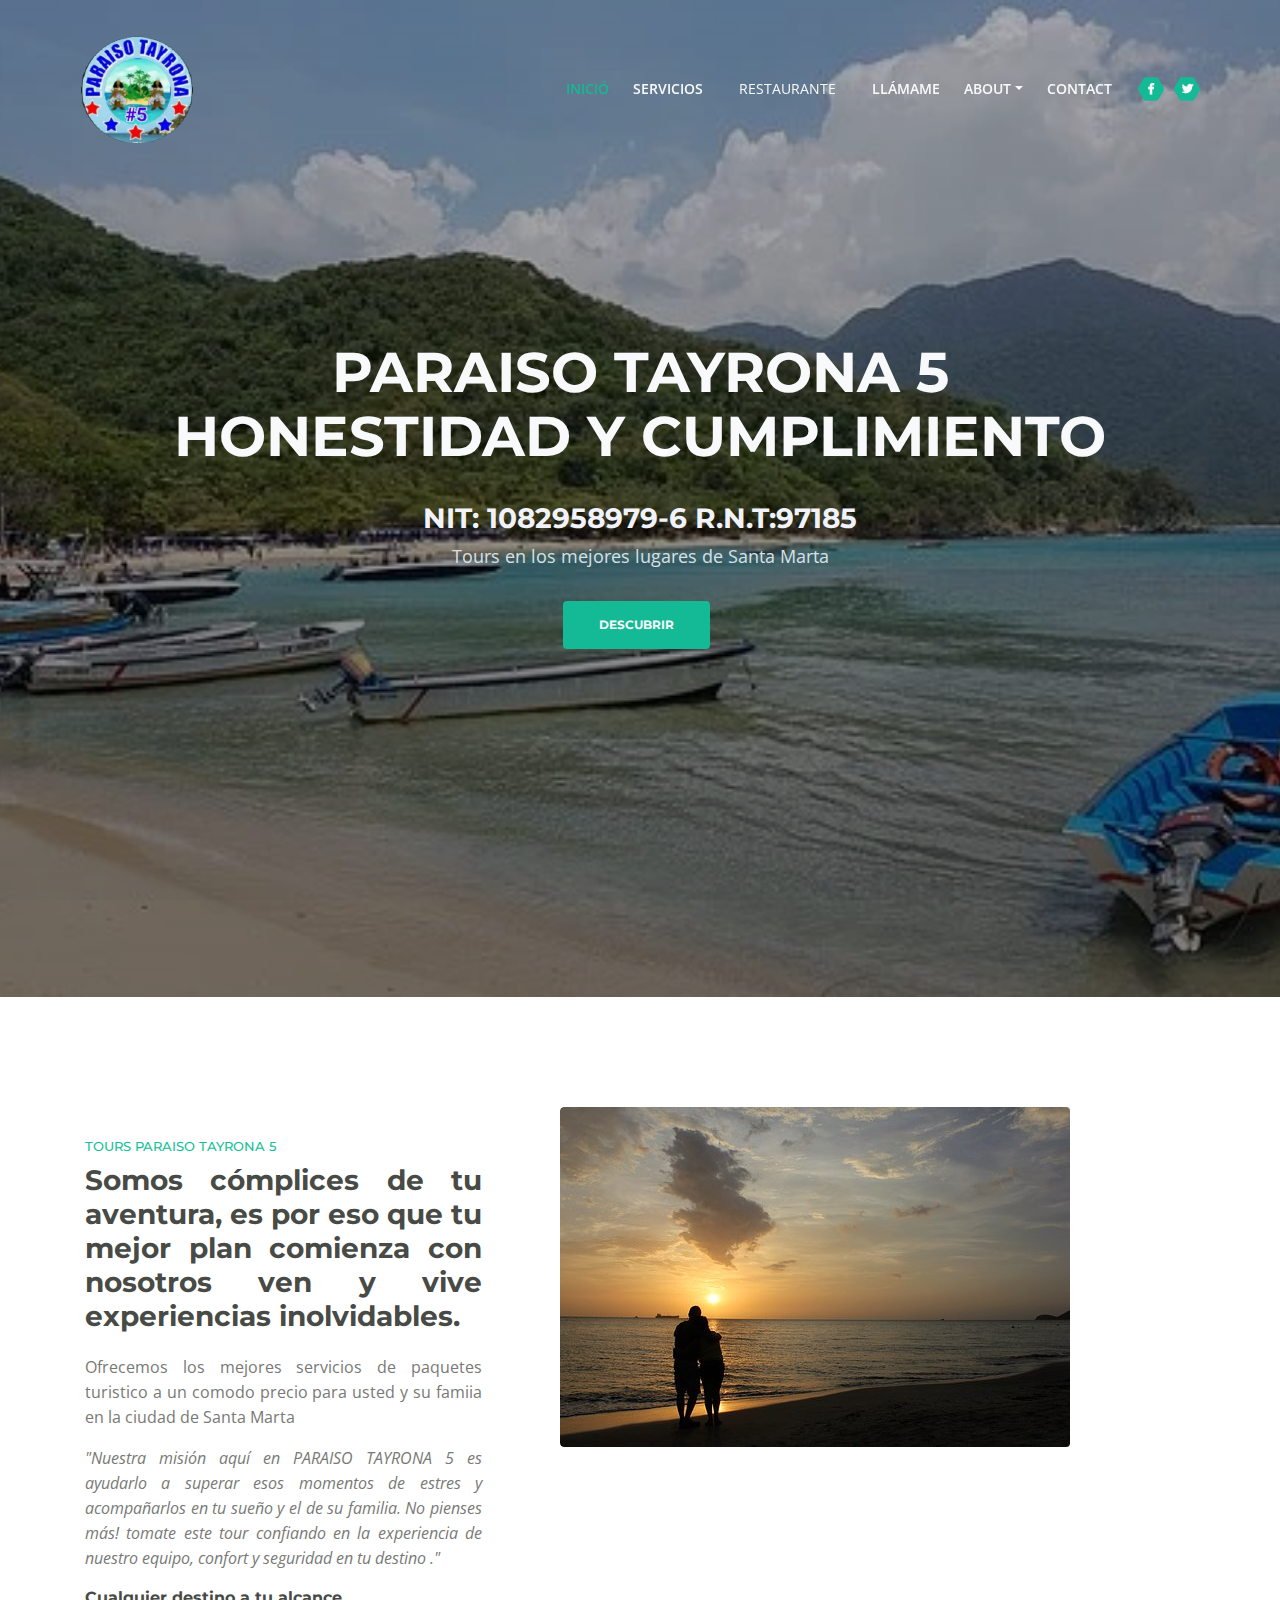
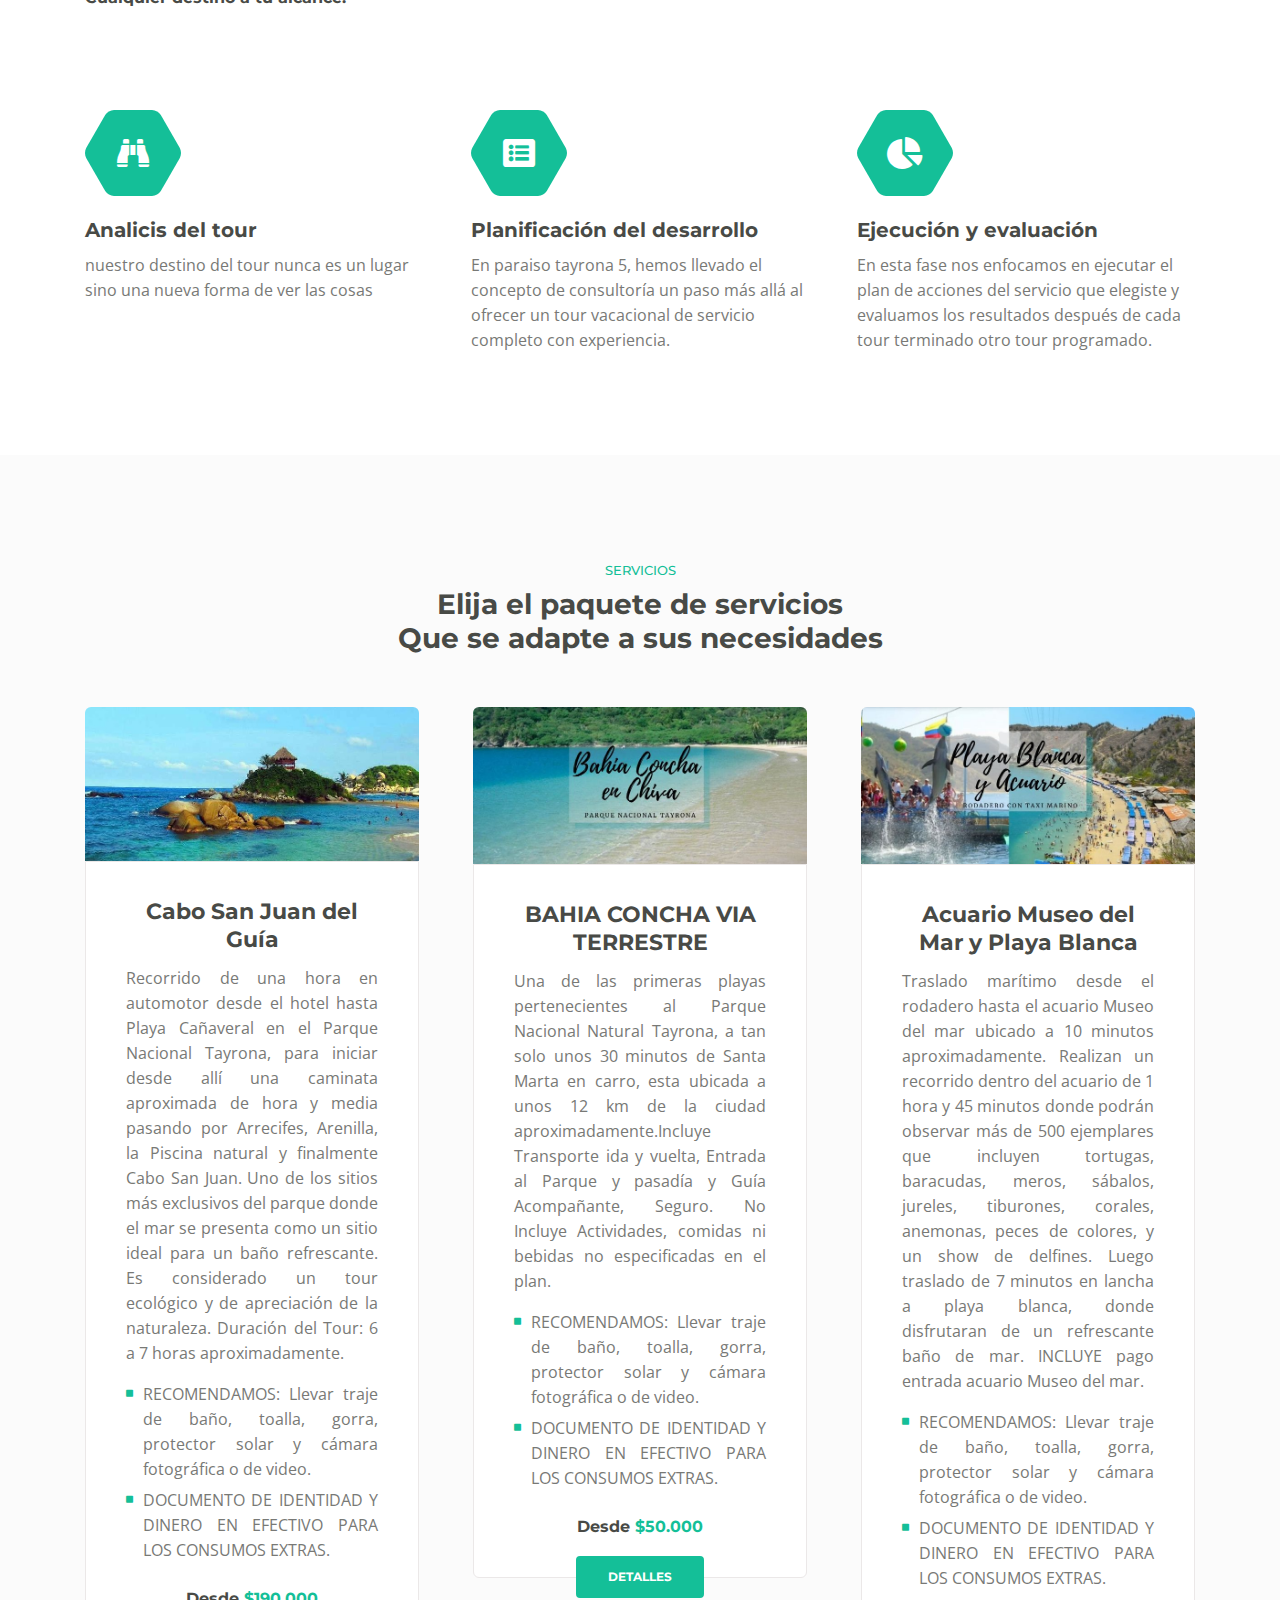
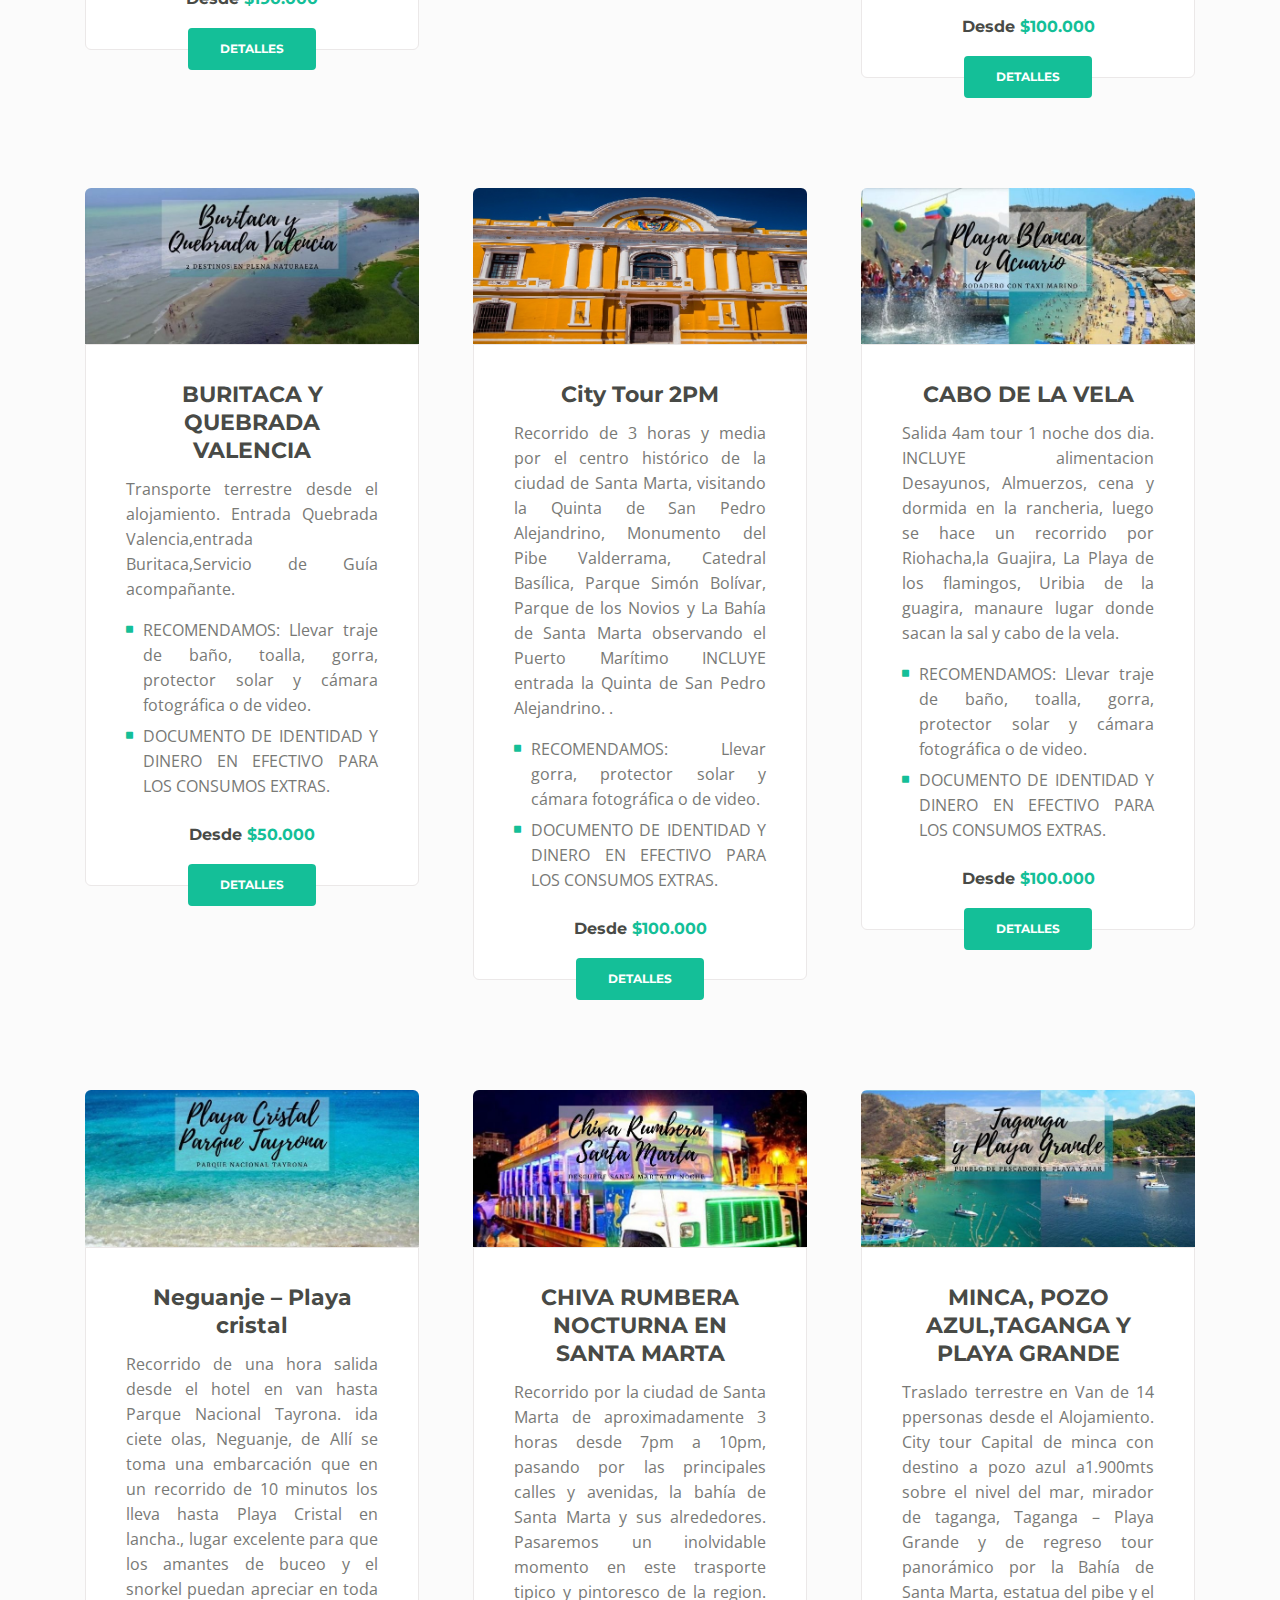
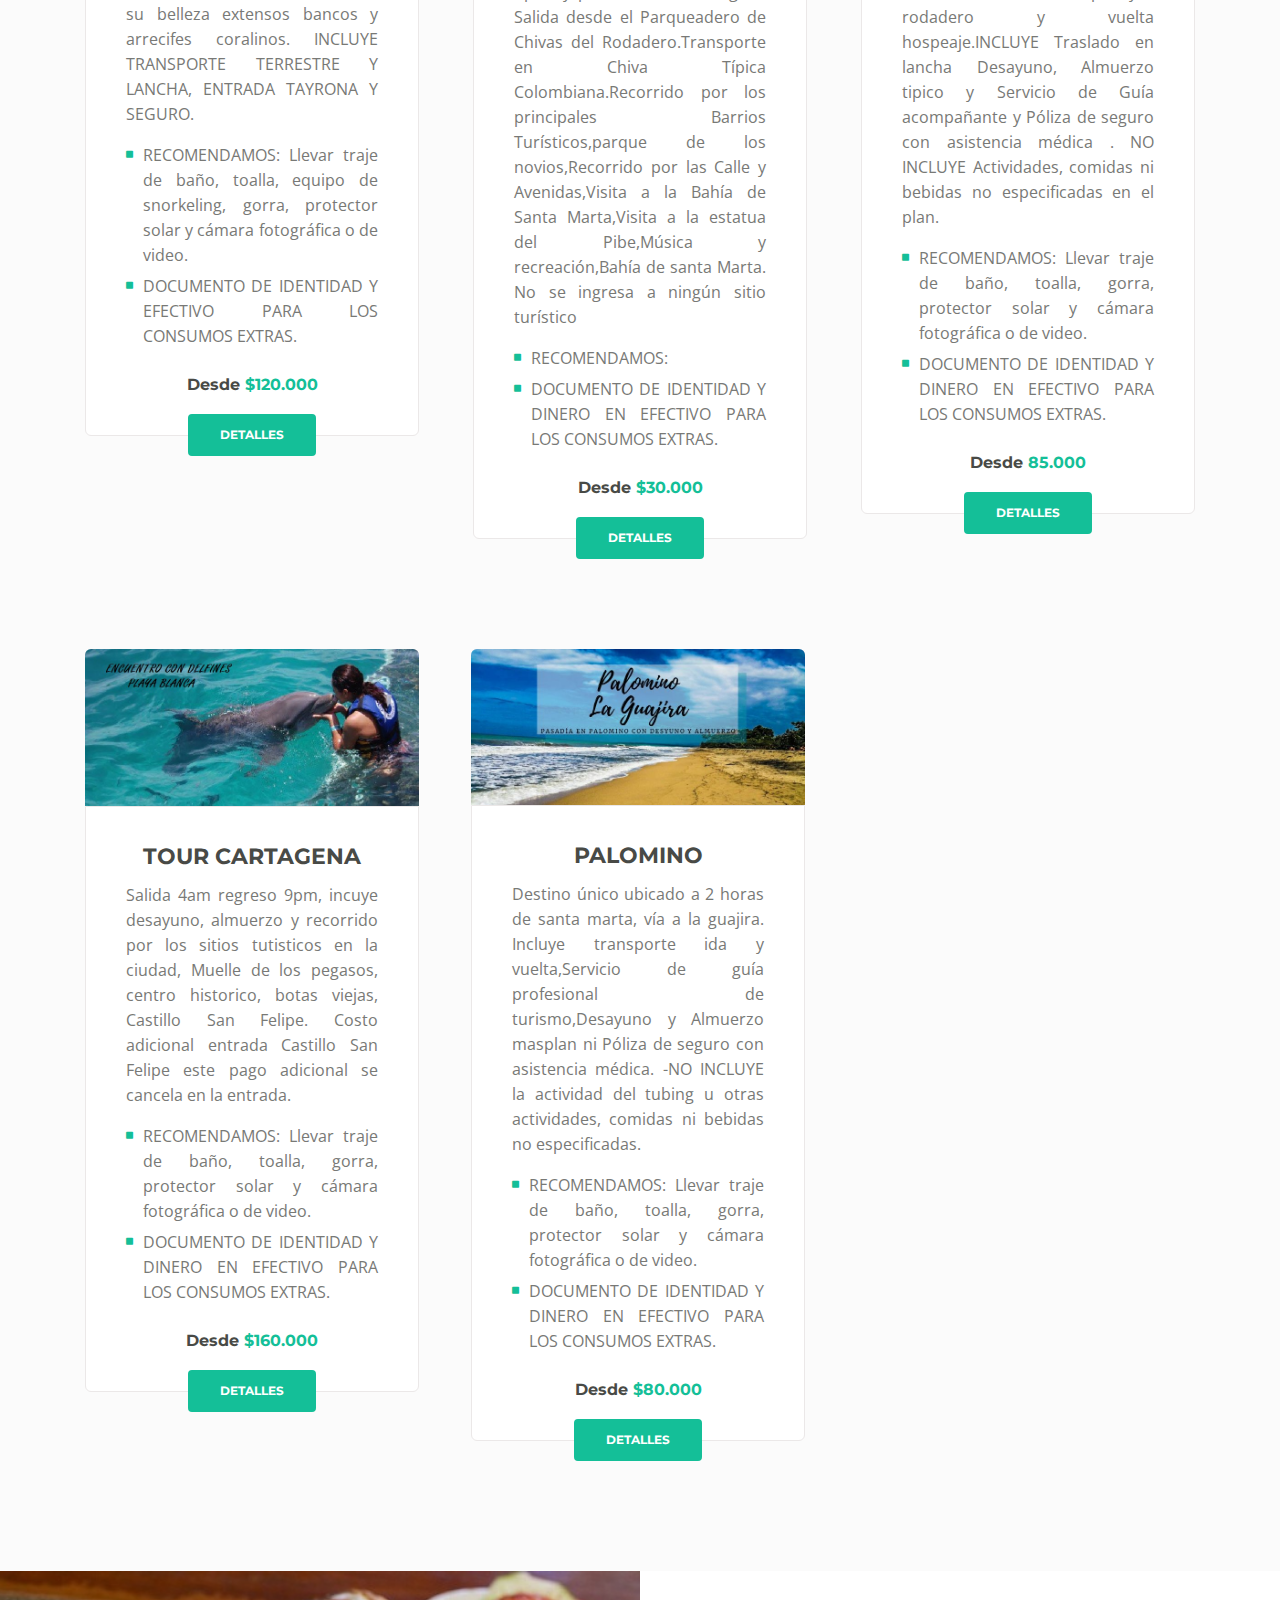
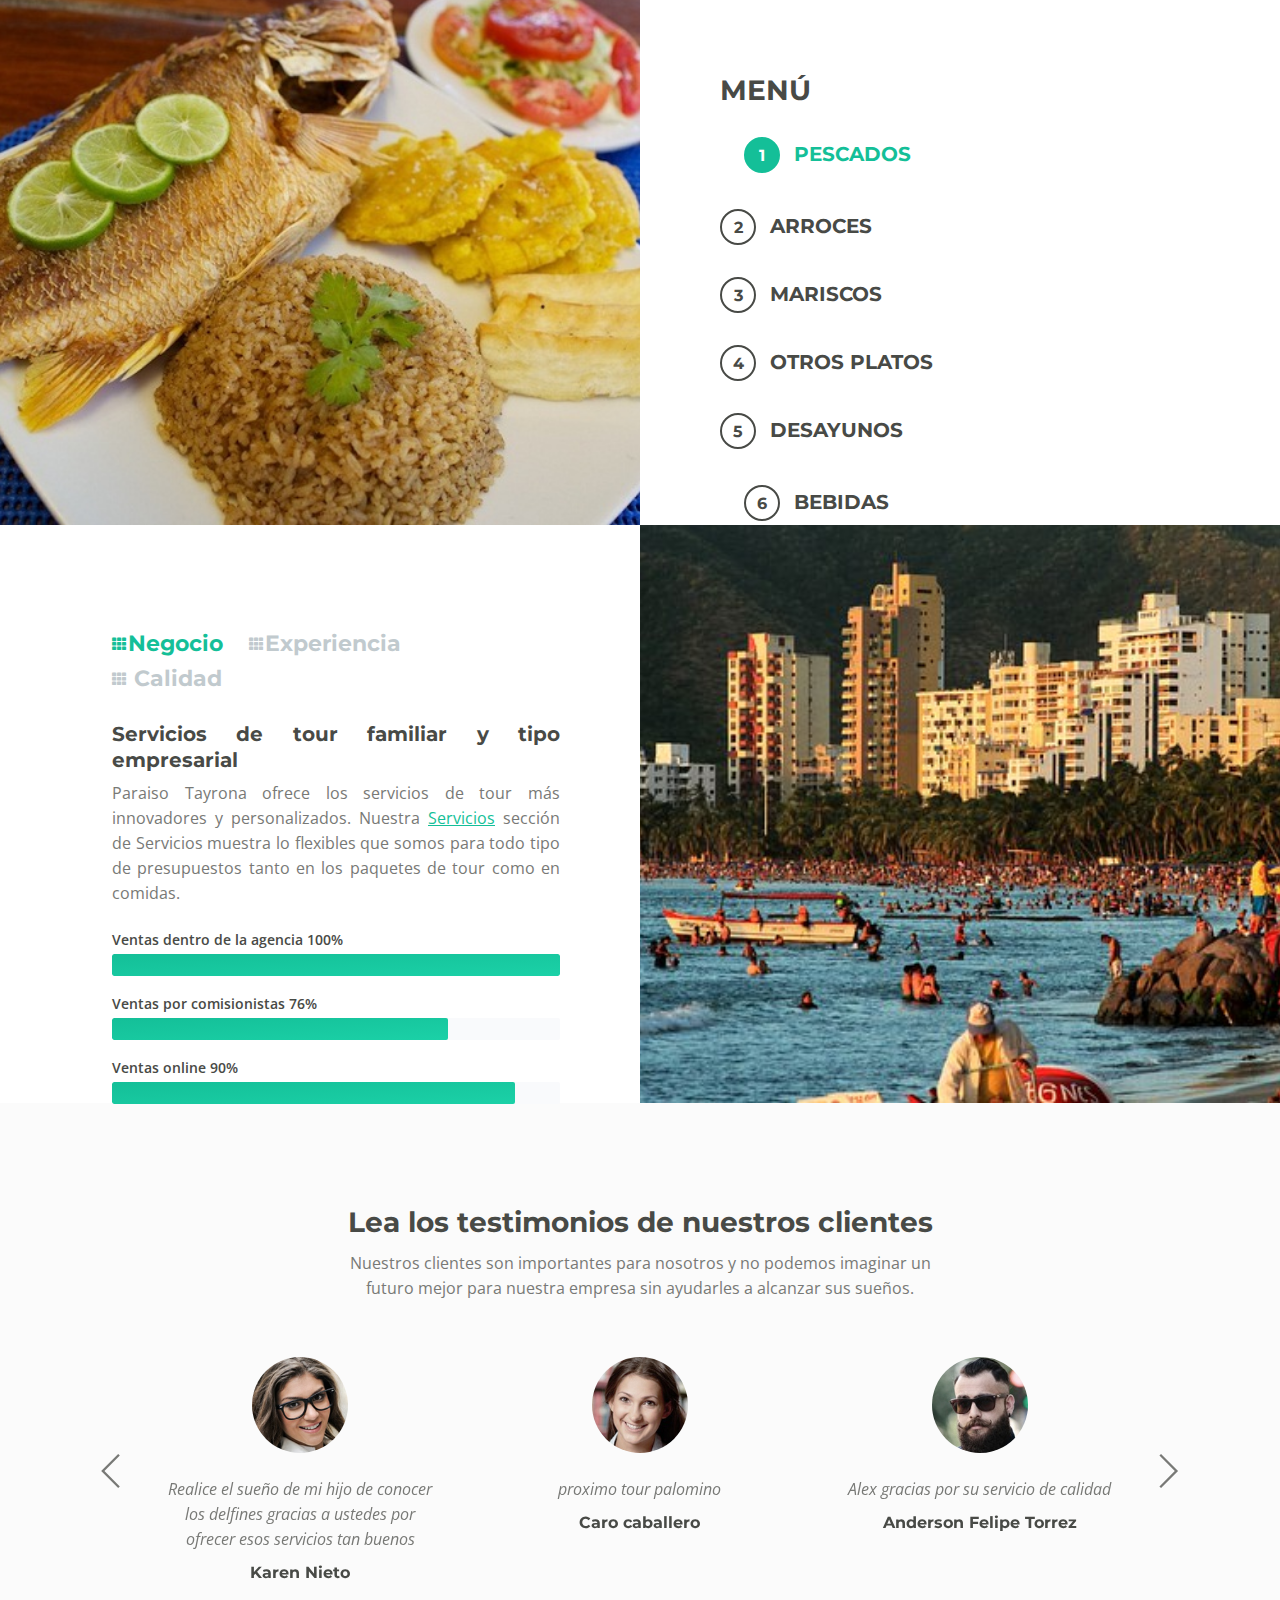
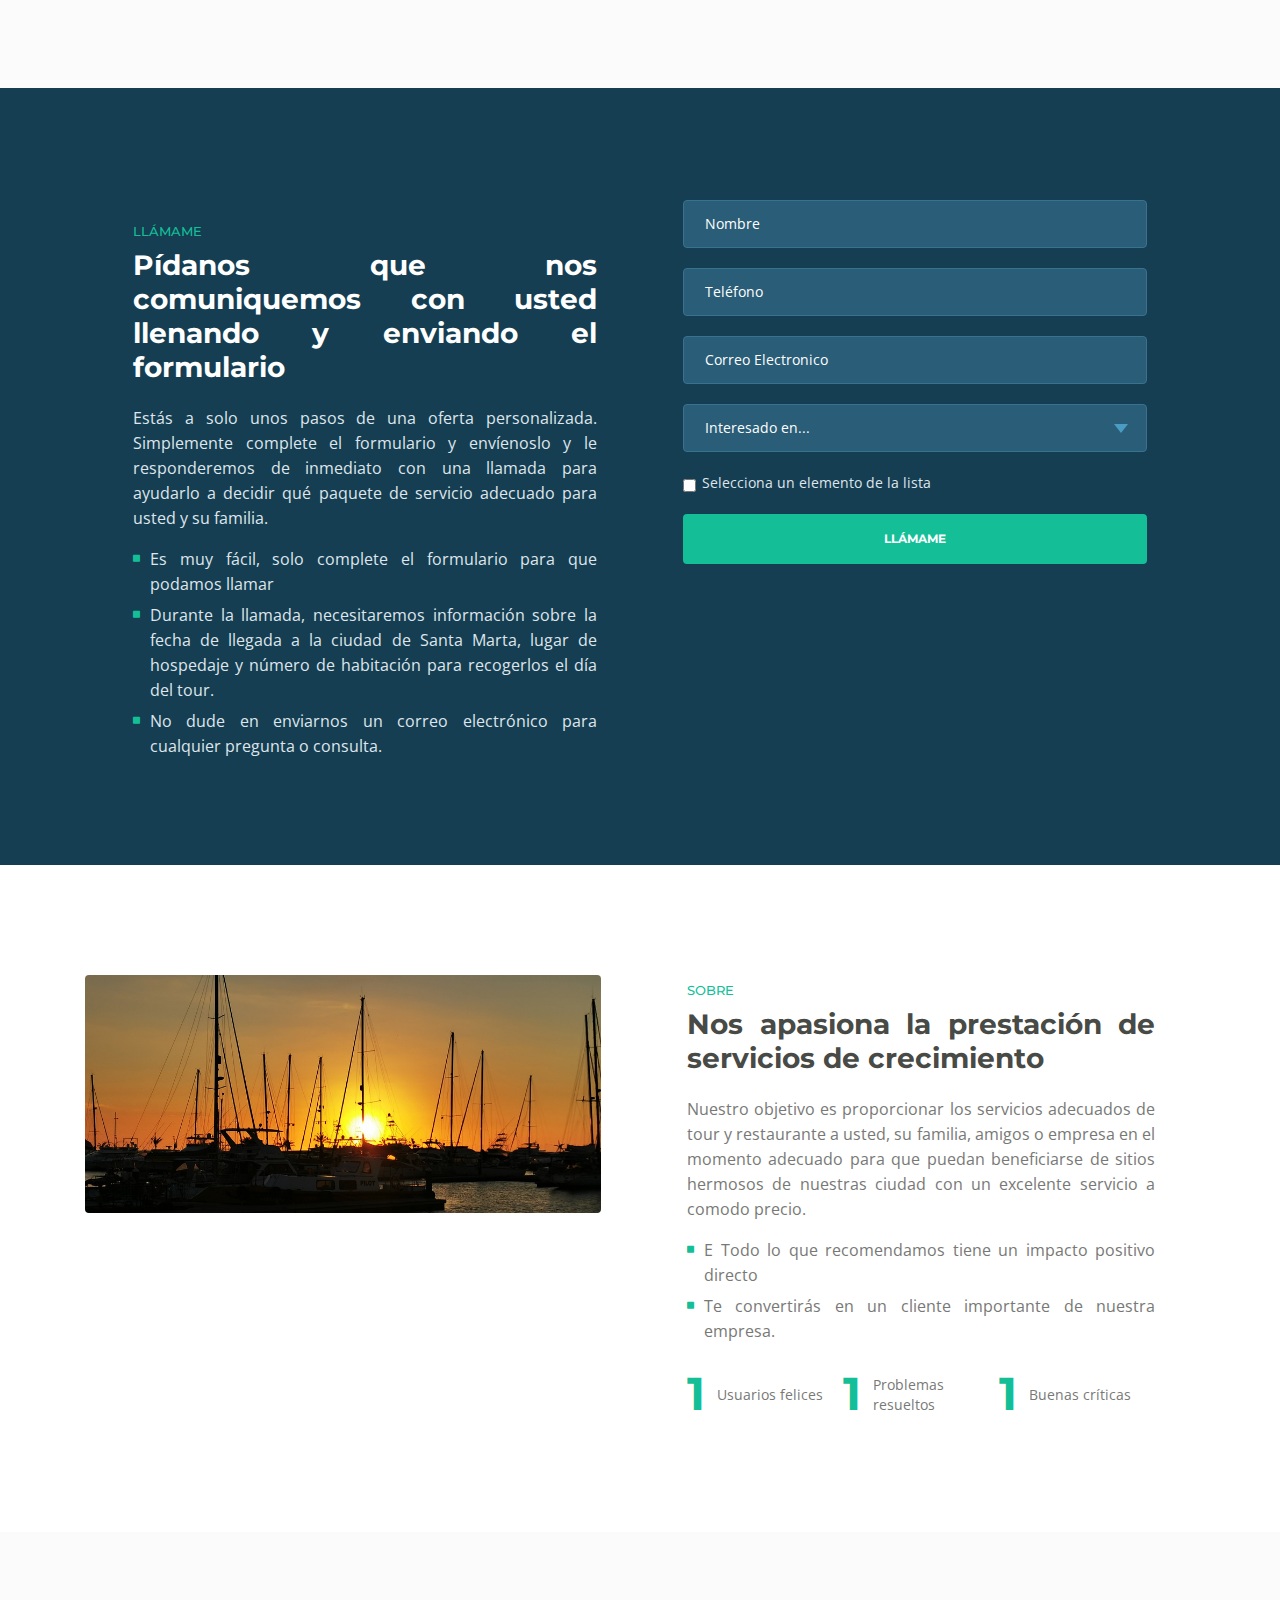
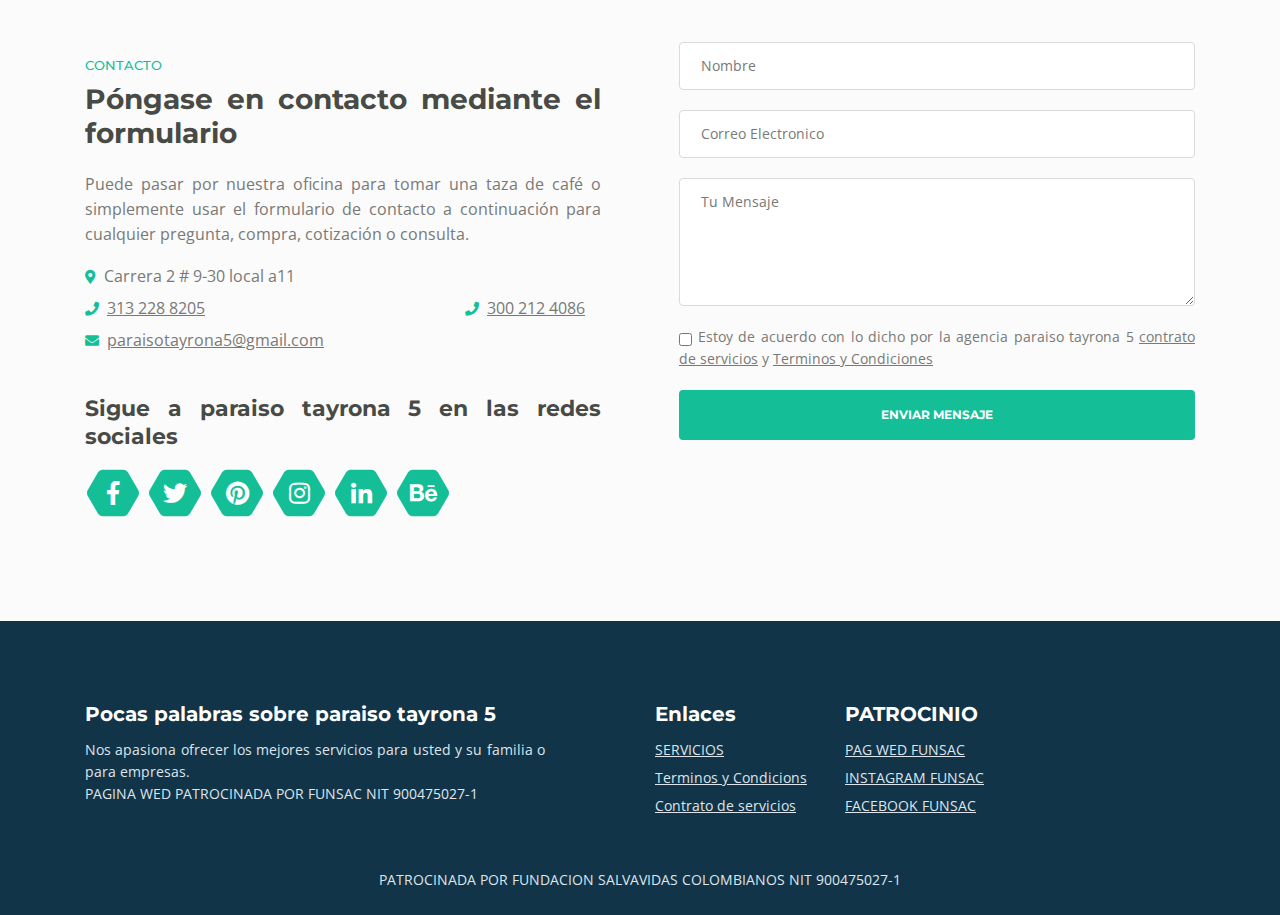
<file: index.html>
<!DOCTYPE html>
<html lang="en">
<head>
    <meta charset="utf-8">
    <meta name="viewport" content="width=device-width, initial-scale=1, shrink-to-fit=no">
    
    <!-- SEO Meta Tags -->
    <meta name="description" content="Aria is a business focused HTML landing page template built with Bootstrap to help you create lead generation websites for companies and their services.">
    <meta name="author" content="Inovatik">

    <!-- OG Meta Tags to improve the way the post looks when you share the page on LinkedIn, Facebook, Google+ -->
	<meta property="og:site_name" content="" /> <!-- website name -->
	<meta property="og:site" content="" /> <!-- website link -->
	<meta property="og:title" content=""/> <!-- title shown in the actual shared post -->
	<meta property="og:description" content="" /> <!-- description shown in the actual shared post -->
	<meta property="og:image" content="" /> <!-- image link, make sure it's jpg -->
	<meta property="og:url" content="" /> <!-- where do you want your post to link to -->
	<meta property="og:type" content="article" />

    <!-- Website Title -->
    <title>TOUR PARAISO TAYRONA 5</title>
    
    <!-- Styles -->
    <link href="https://fonts.googleapis.com/css?family=Montserrat:500,700&display=swap&subset=latin-ext" rel="stylesheet">
    <link href="https://fonts.googleapis.com/css?family=Open+Sans:400,400i,600&display=swap&subset=latin-ext" rel="stylesheet">
    <link href="css/bootstrap.css" rel="stylesheet">
    <link href="css/fontawesome-all.css" rel="stylesheet">
    <link href="css/swiper.css" rel="stylesheet">
	<link href="css/magnific-popup.css" rel="stylesheet">
	<link href="css/styles.css" rel="stylesheet">
	
	<!-- Favicon  -->
    <link rel="icon" href="images/m.png">
</head>
<body data-spy="scroll" data-target=".fixed-top">
    
    <!-- Preloader -->
	<div class="spinner-wrapper">
        <div class="spinner">
            <div class="bounce1"></div>
            <div class="bounce2"></div>
            <div class="bounce3"></div>
        </div>
    </div>
    <!-- end of preloader -->
    

    <!-- Navbar -->
    <nav class="navbar navbar-expand-md navbar-dark navbar-custom fixed-top">
        <!-- Text Logo - Use this if you don't have a graphic logo -->
        <!-- <a class="navbar-brand logo-text page-scroll" href="index.html">Aria</a> -->

        <!-- Image Logo -->
        <img class="img-fluid" src="images/b.png" alt="alternative">
        
        <!-- Mobile Menu Toggle Button -->
        <button class="navbar-toggler" type="button" data-toggle="collapse" data-target="#navbarsExampleDefault" aria-controls="navbarsExampleDefault" aria-expanded="false" aria-label="Toggle navigation">
            <span class="navbar-toggler-awesome fas fa-bars"></span>
            <span class="navbar-toggler-awesome fas fa-times"></span>
        </button>
        <!-- end of mobile menu toggle button -->

        <div class="collapse navbar-collapse" id="navbarsExampleDefault">
            <ul class="navbar-nav ml-auto">
                <li class="nav-item">
                    <a class="nav-link page-scroll" href="#header">INICIÓ<span class="sr-only">(current)</span></a>
                </li>
                
                <li class="nav-item">
                    <a class="nav-link page-scroll" href="#services">SERVICIOS</a>
                </li>
                <li class="nav-item">
                    <a class="dropdown-item" href="file:///C:/xampp/htdocs/aria/web/restaurante.html">RESTAURANTE</a>
                </li>
                <li class="nav-item">
                    <a class="nav-link page-scroll" href="#callMe">LLÁMAME</a>
                </li>

                <!-- Dropdown Menu -->          
                <li class="nav-item dropdown">
                    <a class="nav-link dropdown-toggle page-scroll" href="#about" id="navbarDropdown" role="button" aria-haspopup="true" aria-expanded="false">ABOUT</a>
                    <div class="dropdown-menu" aria-labelledby="navbarDropdown">
                        <a class="dropdown-item" href="terms-conditions.html"><span class="item-text">TERMS CONDITIONS</span></a>
                        <div class="dropdown-items-divide-hr"></div>
                        <a class="dropdown-item" href="contrato-servicios.html"><span class="item-text">CONTRATO SERVICIOS</span></a>
                    </div>
                </li>
                <!-- end of dropdown menu -->

                <li class="nav-item">
                    <a class="nav-link page-scroll" href="#contact">CONTACT</a>
                </li>
            </ul>
            <span class="nav-item social-icons">
                <span class="fa-stack">
                    <a href="#your-link">
                        <span class="hexagon"></span>
                        <i class="fab fa-facebook-f fa-stack-1x"></i>
                    </a>
                </span>
                <span class="fa-stack">
                    <a href="#your-link">
                        <span class="hexagon"></span>
                        <i class="fab fa-twitter fa-stack-1x"></i>
                    </a>
                </span>
            </span>
        </div>
    </nav> <!-- end of navbar -->
    <!-- end of navbar -->


    <!-- Header -->
    <header id="header" class="header">
        <div class="header-content">
            <div class="container">
                <div class="row">
                    <div class="col-lg-12">
                        <div class="text-container">
                            <h1>PARAISO TAYRONA 5<br><span id="js-rotating">HONESTIDAD Y CUMPLIMIENTO</span></h1><br>
                            <body>
                            <h2 style="color:ghostwhite;";><span id="js-rotating">NIT: 1082958979-6  R.N.T:97185</span></h2></body>
                            <p class="p-heading p-large">Tours en los mejores lugares de Santa Marta</p>
                            <a class="btn-solid-lg page-scroll" href="#intro">DESCUBRIR</a>
                        </div>
                    </div> <!-- end of col -->
                </div> <!-- end of row -->
            </div> <!-- end of container -->
        </div> <!-- end of header-content -->
    </header> <!-- end of header -->
    <!-- end of header -->


    <!-- Intro -->
    <div id="intro" class="basic-1">
        <div class="container">
            <div class="row">
                <div class="col-lg-5">
                    <div class="text-container">
                        <div class="section-title">TOURS PARAISO TAYRONA 5</div>
                        <body style="text-align: justify;">
                        <h2>Somos cómplices de tu aventura, es por eso que tu mejor plan comienza con nosotros ven y vive experiencias inolvidables.</h2>
                        <p>Ofrecemos los mejores servicios de paquetes turistico a un comodo precio para usted y su famiia en la ciudad de Santa Marta</p>
                        <p class="testimonial-text">"Nuestra misión aquí en PARAISO TAYRONA 5 es ayudarlo a superar esos momentos de estres y acompañarlos en tu sueño y el de su familia. 
                        No pienses más! tomate este tour confiando en la experiencia de nuestro equipo, confort y seguridad en tu destino ."</p>
                        <div class="testimonial-author">Cualquier destino a tu alcance.</div> </body>
                    </div> <!-- end of text-container -->
                </div> <!-- end of col -->
                <div class="col-lg-7">
                    <div class="image-container">
                        <img class="img-fluid" src="images/intro-office.jpg" alt="alternative">
                    </div> <!-- end of image-container -->
                </div> <!-- end of col -->
            </div> <!-- end of row -->
        </div> <!-- end of container -->
    </div> <!-- end of basic-1 -->
    <!-- end of intro -->


    <!-- Description -->
    <div class="cards-1">
        <div class="container">
            <div class="row">
                <div class="col-lg-12">
                    
                    <!-- Card -->
                    <div class="card">
                        <span class="fa-stack">
                            <span class="hexagon"></span>
                            <i class="fas fa-binoculars fa-stack-1x"></i>
                        </span>
                        <div class="card-body">
                            <h4 class="card-title">Analicis del tour</h4>
                            <p>nuestro destino del tour nunca es un lugar sino una nueva forma de ver las cosas</p>
                        </div>
                    </div>
                    <!-- end of card -->

                    <!-- Card -->
                    <div class="card">
                        <span class="fa-stack">
                            <span class="hexagon"></span>
                            <i class="fas fa-list-alt fa-stack-1x"></i>
                        </span>
                        <div class="card-body">
                            <h4 class="card-title">Planificación del desarrollo</h4>
                            <body style="text-align: justify;">
                            <p>En paraiso tayrona 5, hemos llevado el concepto de consultoría un paso más allá al ofrecer un tour vacacional de servicio completo con experiencia.</p> </body>
                        </div>
                    </div>
                    <!-- end of card -->

                    <!-- Card -->
                    <div class="card">
                        <span class="fa-stack">
                            <span class="hexagon"></span>
                            <i class="fas fa-chart-pie fa-stack-1x"></i>
                        </span>
                        <div class="card-body">
                            <h4 class="card-title">Ejecución y evaluación</h4>
                            <body style="text-align: justify;">
                            <p>En esta fase nos enfocamos en ejecutar el plan de acciones del servicio que elegiste y evaluamos los resultados después de cada tour terminado otro tour programado.</p> </body>
                        </div>
                    </div>
                    <!-- end of card -->

                </div> <!-- end of col -->
            </div> <!-- end of row -->
        </div> <!-- end of container -->
    </div> <!-- end of cards-1 -->
    <!-- end of description -->


    <!-- Services -->
    <div id="services" class="cards-2">
        <div class="container">
            <div class="row">
                <div class="col-lg-12">
                    <div class="section-title">SERVICIOS</div>
                    <h2>Elija el paquete de servicios<br> 
                    Que se adapte a sus necesidades</h2>
                </div> <!-- end of col -->
            </div> <!-- end of row -->
            <div class="row">
                <div class="col-lg-12">
                    
                    <!-- Card -->
                    <div class="card">
                        <div class="card-image">
                            <img class="img-fluid" src="images/services-1.jpg" alt="alternative">
                        </div>
                        <div class="card-body">
                            <h3 class="card-title">Cabo San Juan del Guía</h3>
                            <body style="text-align: justify;">
                            <p>Recorrido de una hora en automotor desde el hotel hasta Playa Cañaveral en el Parque Nacional Tayrona, para iniciar desde allí una caminata aproximada de hora y media pasando por Arrecifes, Arenilla, la Piscina natural y finalmente Cabo San Juan. Uno de los sitios más exclusivos del parque donde el mar se presenta como un sitio ideal para un baño refrescante. Es considerado un tour ecológico y de apreciación de la naturaleza.
                            Duración del Tour: 6 a 7 horas aproximadamente.</p> </body>
                            <ul class="list-unstyled li-space-lg">
                                <li class="media">
                                    <i class="fas fa-square"></i>
                                    <div class="media-body">RECOMENDAMOS: Llevar traje de baño, toalla, gorra, protector solar y cámara fotográfica o de video.</div>
                                </li>
                                <li class="media">
                                    <i class="fas fa-square"></i>
                                    <div class="media-body">DOCUMENTO DE IDENTIDAD Y DINERO EN EFECTIVO PARA LOS CONSUMOS EXTRAS.</div>
                                </li>
                            </ul>
                            <p class="price">Desde <span>$190.000</span></p>
                        </div>
                        <div class="button-container">
                            <a class="btn-solid-reg page-scroll" href="#callMe">DETALLES</a>
                        </div> <!-- end of button-container -->
                    </div>
                    <!-- end of card -->

 <!-- Card -->
                    <div class="card">
                        <div class="card-image">
                            <img class="img-fluid" src="images/services-2.jpg" alt="alternative">
                        </div>
                        <div class="card-body">
                            <h3 class="card-title">BAHIA CONCHA VIA TERRESTRE
                            </h3>
                            <body style="text-align: justify;">
                            <p>Una de las primeras playas pertenecientes al Parque Nacional Natural Tayrona, a tan solo unos 30 minutos de Santa Marta en carro, esta ubicada a unos 12 km de la ciudad aproximadamente.Incluye Transporte ida y vuelta, Entrada al Parque y pasadía y Guía Acompañante, Seguro. No Incluye Actividades, comidas ni bebidas no especificadas en el plan.
                            </p> </body>
                            <ul class="list-unstyled li-space-lg">
                                <li class="media">
                                    <i class="fas fa-square"></i>
                                    <div class="media-body">RECOMENDAMOS: Llevar traje de baño, toalla, gorra, protector solar y cámara fotográfica o de video.</div>
                                </li>
                                <li class="media">
                                    <i class="fas fa-square"></i>
                                    <div class="media-body">DOCUMENTO DE IDENTIDAD Y DINERO EN EFECTIVO PARA LOS CONSUMOS EXTRAS.</div>
                                </li>
                            </ul>
                            <p class="price">Desde <span>$50.000</span></p>
                        </div>
                        <div class="button-container">
                            <a class="btn-solid-reg page-scroll" href="#callMe">DETALLES</a>
                        </div> <!-- end of button-container -->
                    </div>
                    <!-- end of card -->
                    <!-- Card -->
                    <div class="card">
                        <div class="card-image">
                            <img class="img-fluid" src="images/services-4.jpg" alt="alternative">
                        </div>
                        <div class="card-body">
                            <h3 class="card-title">Acuario Museo del Mar y Playa Blanca</h3> 
                            <body style="text-align: justify;">
                            <p>Traslado marítimo desde el rodadero hasta el acuario Museo del mar ubicado a 10 minutos aproximadamente. Realizan un recorrido dentro del acuario de 1 hora y 45 minutos donde podrán observar más de 500 ejemplares que incluyen tortugas, baracudas, meros, sábalos, jureles, tiburones, corales, anemonas, peces de colores, y un show de delfines. Luego traslado de 7 minutos en lancha a playa blanca, donde disfrutaran de un refrescante baño de mar. INCLUYE pago entrada acuario Museo del mar.</p> </body>
                            <ul class="list-unstyled li-space-lg">
                                <li class="media">
                                    <i class="fas fa-square"></i>
                                    <div class="media-body">RECOMENDAMOS: Llevar traje de baño, toalla, gorra, protector solar y cámara fotográfica o de video.</div>
                                </li>
                                <li class="media">
                                    <i class="fas fa-square"></i>
                                    <div class="media-body">DOCUMENTO DE IDENTIDAD Y DINERO EN EFECTIVO PARA LOS CONSUMOS EXTRAS.</div>
                                </li>
                            </ul>
                            <p class="price">Desde <span>$100.000</span></p>
                        </div>
                        <div class="button-container">
                            <a class="btn-solid-reg page-scroll" href="#callMe">DETALLES</a>
                        </div> <!-- end of button-container -->
                    </div>
                    <!-- end of card -->

                    <!-- Card -->
                    <div class="card">
                        <div class="card-image">
                            <img class="img-fluid" src="images/services-9.jpg" alt="alternative">
                        </div>
                        <div class="card-body">
                            <h3 class="card-title">BURITACA Y QUEBRADA VALENCIA </h3>
                            <p>Transporte terrestre desde el alojamiento.
                            Entrada Quebrada Valencia,entrada Buritaca,Servicio de Guía acompañante.</p>
                            <ul class="list-unstyled li-space-lg">
                                <li class="media">
                                    <i class="fas fa-square"></i>
                                    <div class="media-body">RECOMENDAMOS: Llevar traje de baño, toalla, gorra, protector solar y cámara fotográfica o de video.</div>
                                </li>
                                <li class="media">
                                    <i class="fas fa-square"></i>
                                    <div class="media-body">DOCUMENTO DE IDENTIDAD Y DINERO EN EFECTIVO PARA LOS CONSUMOS EXTRAS.</div>
                                </li>
                            </ul>
                            <p class="price">Desde <span>$50.000</span></p>
                        </div>
                        <div class="button-container">
                            <a class="btn-solid-reg page-scroll" href="#callMe">DETALLES</a>
                        </div> <!-- end of button-container -->
                    </div>
                    <!-- end of card -->
                    

<!-- Card -->
                    <div class="card">
                        <div class="card-image">
                            <img class="img-fluid" src="images/services-6.jpg" alt="alternative">
                        </div>
                        <div class="card-body">
                            <h3 class="card-title">City Tour 2PM</h3>
                            <p>Recorrido de 3 horas y media por el centro histórico de la ciudad de Santa Marta, visitando la Quinta de San Pedro Alejandrino, Monumento del Pibe Valderrama, Catedral Basílica, Parque Simón Bolívar, Parque de los Novios y La Bahía de Santa Marta observando el Puerto Marítimo INCLUYE entrada la Quinta de San Pedro Alejandrino. .</p>
                            <ul class="list-unstyled li-space-lg">
                                <li class="media">
                                    <i class="fas fa-square"></i>
                                    <div class="media-body">RECOMENDAMOS: Llevar gorra, protector solar y cámara fotográfica o de video.</div>
                                </li>
                                <li class="media">
                                    <i class="fas fa-square"></i>
                                    <div class="media-body">DOCUMENTO DE IDENTIDAD Y DINERO EN EFECTIVO PARA LOS CONSUMOS EXTRAS.</div>
                                </li>
                            </ul>
                            <p class="price">Desde <span>$100.000</span></p>
                        </div>
                        <div class="button-container">
                            <a class="btn-solid-reg page-scroll" href="#callMe">DETALLES</a>
                        </div> <!-- end of button-container -->
                    </div>
                    <!-- end of card -->

<!-- Card -->
                    <div class="card">
                        <div class="card-image">
                            <img class="img-fluid" src="images/services-4.jpg" alt="alternative">
                        </div>
                        <div class="card-body">
                            <h3 class="card-title">CABO DE LA VELA</h3>
                            <p>Salida 4am tour 1 noche dos dia. INCLUYE alimentacion Desayunos, Almuerzos, cena y dormida en la rancheria, luego se hace un recorrido por Riohacha,la Guajira, La Playa de los flamingos, Uribia de la guagira, manaure lugar donde sacan la sal y cabo de la vela.</p>
                            <ul class="list-unstyled li-space-lg">
                                <li class="media">
                                    <i class="fas fa-square"></i>
                                    <div class="media-body">RECOMENDAMOS: Llevar traje de baño, toalla, gorra, protector solar y cámara fotográfica o de video.</div>
                                </li>
                                <li class="media">
                                    <i class="fas fa-square"></i>
                                    <div class="media-body">DOCUMENTO DE IDENTIDAD Y DINERO EN EFECTIVO PARA LOS CONSUMOS EXTRAS.</div>
                                </li>
                            </ul>
                            <p class="price">Desde <span>$100.000</span></p>
                        </div>
                        <div class="button-container">
                            <a class="btn-solid-reg page-scroll" href="#callMe">DETALLES</a>
                        </div> <!-- end of button-container -->
                    </div>
                    <!-- end of card -->


                    <!-- Card -->
                    <div class="card">
                        <div class="card-image">
                            <img class="img-fluid" src="images/services-5.jpg" alt="alternative">
                        </div>
                        <div class="card-body">
                            <h3 class="card-title">Neguanje – Playa cristal</h3>
                            <p>Recorrido de una hora salida desde el hotel en van hasta Parque Nacional Tayrona. ida  ciete olas, Neguanje, de  Allí se toma una embarcación que en un recorrido de 10 minutos los lleva hasta Playa Cristal en lancha., lugar excelente para que los amantes de buceo y el snorkel puedan apreciar en toda su belleza extensos bancos y arrecifes coralinos. INCLUYE TRANSPORTE TERRESTRE Y LANCHA, ENTRADA TAYRONA Y SEGURO.
                            </p>
                            <ul class="list-unstyled li-space-lg">
                                <li class="media">
                                    <i class="fas fa-square"></i>
                                    <div class="media-body">RECOMENDAMOS: Llevar traje de baño, toalla, equipo de snorkeling, gorra, protector solar y cámara fotográfica o de video.</div>
                                </li>
                                <li class="media">
                                    <i class="fas fa-square"></i>
                                    <div class="media-body">DOCUMENTO DE IDENTIDAD Y EFECTIVO PARA LOS CONSUMOS EXTRAS.</div>
                                </li>
                            </ul>
                            <p class="price">Desde <span>$120.000</span></p>
                        </div>
                        <div class="button-container">
                            <a class="btn-solid-reg page-scroll" href="#callMe">DETALLES</a>
                        </div> <!-- end of button-container -->
                    </div>
                    <!-- end of card -->

                    <!-- Card -->
                    <div class="card">
                        <div class="card-image">
                            <img class="img-fluid" src="images/services-3.jpg" alt="alternative">
                        </div>
                        <div class="card-body">
                            <h3 class="card-title">CHIVA RUMBERA NOCTURNA EN SANTA MARTA</h3>
                            <p>Recorrido por la ciudad de Santa Marta de aproximadamente 3 horas desde 7pm a 10pm, pasando por las principales calles y avenidas, la bahía de Santa Marta y sus alrededores. Pasaremos un inolvidable momento en este trasporte tipico y pintoresco de la region.
                            Salida desde el Parqueadero de Chivas del Rodadero.Transporte en Chiva Típica Colombiana.Recorrido por los principales Barrios Turísticos,parque de los novios,Recorrido por las Calle y Avenidas,Visita a la Bahía de Santa Marta,Visita a la estatua del Pibe,Música y recreación,Bahía de santa Marta. No se ingresa a ningún sitio turístico</p>
                            <ul class="list-unstyled li-space-lg">
                                <li class="media">
                                    <i class="fas fa-square"></i>
                                    <div class="media-body">RECOMENDAMOS:</div>
                                </li>
                                <li class="media">
                                    <i class="fas fa-square"></i>
                                    <div class="media-body">DOCUMENTO DE IDENTIDAD Y DINERO EN EFECTIVO PARA LOS CONSUMOS EXTRAS.</div>
                                </li>
                            </ul>
                            <p class="price">Desde <span>$30.000</span></p>
                        </div>
                        <div class="button-container">
                            <a class="btn-solid-reg page-scroll" href="#callMe">DETALLES</a>
                        </div> <!-- end of button-container -->
                    </div>
                    <!-- end of card -->

                    <!-- Card -->
                    <div class="card">
                        <div class="card-image">
                            <img class="img-fluid" src="images/services-7.jpg" alt="alternative">
                        </div>
                        <div class="card-body">
                            <h3 class="card-title">MINCA, POZO AZUL,TAGANGA Y PLAYA GRANDE</h3>
                            <p>Traslado terrestre en Van de 14 ppersonas desde el Alojamiento.
                            City tour Capital de minca con destino a pozo azul a1.900mts sobre el nivel del mar, mirador de taganga, Taganga – Playa Grande y de regreso tour panorámico por la Bahía de Santa Marta, estatua del pibe y el rodadero y vuelta hospeaje.INCLUYE Traslado en lancha Desayuno, Almuerzo tipico y Servicio de Guía acompañante y Póliza de seguro con asistencia médica . NO INCLUYE Actividades, comidas ni bebidas no especificadas en el plan.</p>
                            <ul class="list-unstyled li-space-lg">
                                <li class="media">
                                    <i class="fas fa-square"></i>
                                    <div class="media-body">RECOMENDAMOS: Llevar traje de baño, toalla, gorra, protector solar y cámara fotográfica o de video.</div>
                                </li>
                                <li class="media">
                                    <i class="fas fa-square"></i>
                                    <div class="media-body">DOCUMENTO DE IDENTIDAD Y DINERO EN EFECTIVO PARA LOS CONSUMOS EXTRAS.</div>
                                </li>
                            </ul>
                            <p class="price">Desde <span>85.000</span></p>
                        </div>
                        <div class="button-container">
                            <a class="btn-solid-reg page-scroll" href="#callMe">DETALLES</a>
                        </div> <!-- end of button-container -->
                    </div>
                    <!-- end of card -->

    <!-- Card -->

                    <!-- Card -->
                    <div class="card">
                        <div class="card-image">
                            <img class="img-fluid" src="images/services-8.jpg" alt="alternative">
                        </div>
                        <div class="card-body">
                            <h3 class="card-title">TOUR CARTAGENA</h3>
                            <p>Salida 4am regreso 9pm, incuye desayuno, almuerzo y recorrido por los sitios tutisticos en la ciudad, Muelle de los pegasos, centro historico, botas viejas, Castillo San Felipe. Costo adicional entrada Castillo San Felipe este pago adicional se cancela en la entrada.</p>
                            <ul class="list-unstyled li-space-lg">
                                <li class="media">
                                    <i class="fas fa-square"></i>
                                    <div class="media-body">RECOMENDAMOS: Llevar traje de baño, toalla, gorra, protector solar y cámara fotográfica o de video.</div>
                                </li>
                                <li class="media">
                                    <i class="fas fa-square"></i>
                                    <div class="media-body">DOCUMENTO DE IDENTIDAD Y DINERO EN EFECTIVO PARA LOS CONSUMOS EXTRAS.</div>
                                </li>
                            </ul>
                            <p class="price">Desde <span>$160.000</span></p>
                        </div>
                        <div class="button-container">
                            <a class="btn-solid-reg page-scroll" href="#callMe">DETALLES</a>
                        </div> <!-- end of button-container -->
                    </div>
                    <!-- end of card -->


                    <!-- Card -->
                    <div class="card">
                        <div class="card-image">
                            <img class="img-fluid" src="images/services-10.jpg" alt="alternative">
                        </div>
                        <div class="card-body">
                            <h3 class="card-title">PALOMINO </h3>
                            <p>Destino único ubicado a 2 horas de santa marta, vía a la guajira. Incluye transporte ida y vuelta,Servicio de guía profesional de turismo,Desayuno y Almuerzo masplan ni Póliza de seguro con asistencia médica. -NO INCLUYE la actividad del tubing u otras actividades, comidas ni bebidas no especificadas.</p>
                            <ul class="list-unstyled li-space-lg">
                                <li class="media">
                                    <i class="fas fa-square"></i>
                                    <div class="media-body">RECOMENDAMOS: Llevar traje de baño, toalla, gorra, protector solar y cámara fotográfica o de video.</div>
                                </li>
                                <li class="media">
                                    <i class="fas fa-square"></i>
                                    <div class="media-body">DOCUMENTO DE IDENTIDAD Y DINERO EN EFECTIVO PARA LOS CONSUMOS EXTRAS.</div>
                                </li>
                            </ul>
                            <p class="price">Desde <span>$80.000</span></p>
                        </div>
                        <div class="button-container">
                            <a class="btn-solid-reg page-scroll" href="#callMe">DETALLES</a>
                        </div> <!-- end of button-container -->
                    </div>
                    <!-- end of card -->


                </div> <!-- end of col -->
            </div> <!-- end of row -->
        </div> <!-- end of container -->
    </div> <!-- end of cards-2 -->
    <!-- end of services -->
    

    <!-- Details 1 -->
	<div id="details" class="accordion">
		<div class="area-1">
		</div><!-- end of area-1 on same line and no space between comments to eliminate margin white space --><div class="area-2">
            
            <!-- Accordion -->
            <div class="accordion-container" id="accordionOne">
                <h2>MENÚ</h2>
                <div class="item">
                    <div id="headingOne">
                        <span data-toggle="collapse" data-target="#collapseOne" aria-expanded="true" aria-controls="collapseOne" role="button">
                        <a class="dropdown-item" href="C:\xampp\htdocs\aria\web\restaurante.html">
                        <span class="circle-numbering">1</span><span class="
                        accordion-title">PESCADOS</a></span>
                    </div>
                    <div id="collapseOne" class="collapse show" aria-labelledby="headingOne" data-parent="#accordionOne">
                        <div class="accordion-body">
                        </div>
                    </div>
                </div> <!-- end of item -->
            
                <div class="item">
                    <div id="headingTwo">
                        <span class="collapsed" data-toggle="collapse" data-target="#collapseTwo" aria-expanded="false" aria-controls="collapseTwo" role="button">
                            <span class="circle-numbering">2</span><span class="accordion-title">ARROCES</span>
                        </span>
                    </div>
                    <div id="collapseTwo" class="collapse" aria-labelledby="headingTwo" data-parent="#accordionOne">
                        <div class="accordion-body">
                        </div>
                    </div>
                </div> <!-- end of item -->

                <div class="item">
                    <div id="headingTwo">
                        <span class="collapsed" data-toggle="collapse" data-target="#collapseTwo" aria-expanded="false" aria-controls="collapseTwo" role="button">
                            <span class="circle-numbering">3</span><span class="accordion-title">MARISCOS</span>
                        </span>
                    </div>
                    <div id="collapseTwo" class="collapse" aria-labelledby="headingTwo" data-parent="#accordionOne">
                        <div class="accordion-body">
                        </div>
                    </div>
                </div> <!-- end of item -->
            
            <div class="item">
                    <div id="headingTwo">
                        <span class="collapsed" data-toggle="collapse" data-target="#collapseTwo" aria-expanded="false" aria-controls="collapseTwo" role="button">
                            <span class="circle-numbering">4</span><span class="accordion-title">OTROS PLATOS</span>
                        </span>
                    </div>
                    <div id="collapseTwo" class="collapse" aria-labelledby="headingTwo" data-parent="#accordionOne">
                        <div class="accordion-body">
                        </div>
                    </div>
                </div> <!-- end of item -->

                <div class="item">
                    <div id="headingTwo">
                        <span class="collapsed" data-toggle="collapse" data-target="#collapseTwo" aria-expanded="false" aria-controls="collapseTwo" role="button">
                            <span class="circle-numbering">5</span><span class="accordion-title">DESAYUNOS</span>
                        </span>
                    </div>
                    <div id="collapseTwo" class="collapse" aria-labelledby="headingTwo" data-parent="#accordionOne">
                        <div class="accordion-body">
                        </div>
                    </div>
                </div> <!-- end of item -->
                <div class="item">
                    <div id="headingThree">
                        <span class="collapsed" data-toggle="collapse" data-target="#collapseThree" aria-expanded="false" aria-controls="collapseThree" role="button">
                            <a class="dropdown-item" href="file:///C:/xampp/htdocs/aria/web/bebidas.html">
                            <span class="circle-numbering">6</span><span class="accordion-title">BEBIDAS</a></span>
                        </span>
                    </div>
                    <div id="collapseThree" class="collapse" aria-labelledby="headingThree" data-parent="#accordionOne">
                        <div class="accordion-body">
                        </div>
                    </div>
                </div> <!-- end of item -->
            </div> <!-- end of accordion-container -->
            <!-- end of accordion -->

		</div> <!-- end of area-2 -->
    </div> <!-- end of accordion -->
    <!-- end of details 1 -->


    <!-- Details 2 -->
	<div class="tabs">
        <div class="area-1">
            <div class="tabs-container">
                
                <!-- Tabs Links -->
                <ul class="nav nav-tabs" id="ariaTabs" role="tablist">
                    <li class="nav-item">
                        <a class="nav-link active" id="nav-tab-1" data-toggle="tab" href="#tab-1" role="tab" aria-controls="tab-1" aria-selected="true"><i class="fas fa-th"></i>Negocio</a>
                    </li>
                    <li class="nav-item">
                        <a class="nav-link" id="nav-tab-2" data-toggle="tab" href="#tab-2" role="tab" aria-controls="tab-2" aria-selected="false"><i class="fas fa-th"></i>Experiencia</a>
                    </li>
                    <li class="nav-item">
                        <a class="nav-link" id="nav-tab-3" data-toggle="tab" href="#tab-3" role="tab" aria-controls="tab-3" aria-selected="false"><i class="fas fa-th"></i> Calidad</a>
                    </li>
                </ul>
                <!-- end of tabs links -->
                
                <!-- Tabs Content -->
                <div class="tab-content" id="ariaTabsContent">

                    <!-- Tab -->
                    <div class="tab-pane fade show active" id="tab-1" role="tabpanel" aria-labelledby="tab-1">
                        <h4>Servicios de tour familiar y tipo empresarial</h4>
                        <p>Paraiso Tayrona ofrece los servicios de tour más innovadores y personalizados. Nuestra <a class="green page-scroll" href="#servicios">Servicios</a> sección de Servicios muestra lo flexibles que somos para todo tipo de presupuestos tanto en los paquetes de tour como en comidas.</p>
                        
                        <!-- Progress Bars -->
                        <div class="progress-container">
                            <div class="title">Ventas dentro de la agencia 100%</div>
                            <div class="progress">
                                <div class="progress-bar first" role="progressbar" aria-valuenow="0" aria-valuemin="0" aria-valuemax="100"></div>
                            </div>
                            <div class="title">Ventas por comisionistas 76%</div>
                            <div class="progress">
                                <div class="progress-bar second" role="progressbar" aria-valuenow="75" aria-valuemin="0" aria-valuemax="100"></div>
                            </div>
                            <div class="title">Ventas online 90%</div>
                            <div class="progress">
                                <div class="progress-bar third" role="progressbar" aria-valuenow="90" aria-valuemin="0" aria-valuemax="100"></div>
                            </div>
                        </div> <!-- end of progress-container -->
                        <!-- end of progress bars -->
                        
                    </div> <!-- end of tab-pane --> 
                    <!-- end of tab -->

                    <!-- Tab -->
                    <div class="tab-pane fade" id="tab-2" role="tabpanel" aria-labelledby="tab-2">
                        <ul class="list-unstyled li-space-lg first">
                            <li class="media">
                                <div class="media-bullet">1</div>
                                <div class="media-body">La alta calidad<strong></strong> está en la cima de nuestra lista cuando se trata de la forma en que brindamos los servicios.</div>
                            </li>
                            <li class="media">
                                <div class="media-bullet">2</div>
                                <div class="media-body"><strong>Máximo impacto</strong> es lo que buscamos en nuestras acciones</div>
                            </li>
                            <li class="media">
                                <div class="media-bullet">3</div>
                                <div class="media-body"><strong>Los estándares de calidad</strong> son importantes pero deben superarse</div>
                            </li>
                        </ul>
                        <ul class="list-unstyled li-space-lg last">
                            <li class="media">
                                <div class="media-bullet">4</div>
                                <div class="media-body"><strong>Siempre estamos buscando</strong> líderes de la industria para ayudarlos a ganar su posición en el mercado.</div>
                            </li>
                            <li class="media">
                                <div class="media-bullet">5</div>
                                <div class="media-body"><strong>La evaluación</strong> es un aspecto clave de este negocio e importante</div>
                            </li>
                            <li class="media">
                                <div class="media-bullet">6</div>
                                <div class="media-body"><strong>Los</strong> procedimientos éticos siempre están en la base de todo lo que hacemos</div>
                            </li>
                        </ul>
                    </div> <!-- end of tab-pane -->
                    <!-- end of tab -->

                    <!-- Tab -->
                    <div class="tab-pane fade" id="tab-3" role="tabpanel" aria-labelledby="tab-3">
                        <p><strong>Nos esforzamos por lograr</strong> la satisfacción del cliente al 100% :<a class="green" href="#your-link"></a></p>
                        <p><strong>Nuestro objetivo es ayudar a</strong> seleccionar un paquete adecuado a su necesidad y alcanzar su máximo potencial e establecer una estabilidad a largo plazo para su proximo tour<a class="green" href="#your-link"></a></p>
                        <ul class="list-unstyled li-space-lg">
                            <li class="media">
                                <i class="fas fa-square"></i>
                                <div class="media-body">Es fácil obtener una cotización, solo llame a nuestra oficina en cualquier momento</div>
                            </li>
                            <li class="media">
                                <i class="fas fa-square"></i>
                                <div class="media-body">Pronto nos comunicaremos contigo con un presupuesto inicial</div>
                            </li>
                            <li class="media">
                                <i class="fas fa-square"></i>
                                <div class="media-body">Prepárese para ver los descuentos que traemos para ti</div>
                            </li>
                            <li class="media">
                                <i class="fas fa-square"></i>
                                <div class="media-body">Solicite nuetros servicios y seleccione el paquete deseado</div>
                            </li>
                            <li class="media">
                                <i class="fas fa-square"></i>
                                <div class="media-body">Simplemente complete el formulario y lo llamaremos de inmediato
                                </div>
                            </li>
                        </ul>
                    </div> <!-- end of tab-pane -->
                    <!-- end of tab -->

                </div> <!-- end of tab-content -->
                <!-- end of tabs content -->

            </div> <!-- end of tabs-container -->
        </div><!-- end of area-1 on same line and no space between comments to eliminate margin white space --><div class="area-2"></div> <!-- end of area-2 -->
    </div> <!-- end of tabs -->
    <!-- end of details 2 -->


    <!-- Testimonials -->
    <div class="slider">
        <div class="container">
            <div class="row">
                <div class="col-lg-12">
                    <h2>Lea los testimonios de nuestros clientes</h2>
                    <p class="p-heading">Nuestros clientes son importantes para nosotros y no podemos imaginar un futuro mejor para nuestra empresa sin ayudarles a alcanzar sus sueños.</p>
                </div> <!-- end of col -->
            </div> <!-- end of row -->
            <div class="row">
                <div class="col-lg-12">

                    <!-- Card Slider -->
                    <div class="slider-container">
                        <div class="swiper-container card-slider">
                            <div class="swiper-wrapper">
                                
                                <!-- Slide -->
                                <div class="swiper-slide">
                                    <div class="card">
                                        <img class="card-image" src="images/testimonial-1.jpg" alt="alternative">
                                        <div class="card-body">
                                            <div class="testimonial-text">Realice el sueño de mi hijo de conocer los delfines gracias a ustedes por ofrecer esos servicios tan buenos</div>
                                            <div class="testimonial-author">Karen Nieto</div>
                                        </div>
                                    </div>
                                </div> <!-- end of swiper-slide -->
                                <!-- end of slide -->
        
                                <!-- Slide -->
                                <div class="swiper-slide">
                                    <div class="card">
                                        <img class="card-image" src="images/testimonial-2.jpg" alt="alternative">
                                        <div class="card-body">
                                            <div class="testimonial-text">proximo tour palomino</div>
                                            <div class="testimonial-author">Caro caballero </div>
                                        </div>
                                    </div>        
                                </div> <!-- end of swiper-slide -->
                                <!-- end of slide -->
        
                                <!-- Slide -->
                                <div class="swiper-slide">
                                    <div class="card">
                                        <img class="card-image" src="images/testimonial-3.jpg" alt="alternative">
                                        <div class="card-body">
                                            <div class="testimonial-text">Alex gracias por su servicio de calidad</div>
                                            <div class="testimonial-author">Anderson Felipe Torrez</div>
                                        </div>
                                    </div>        
                                </div> <!-- end of swiper-slide -->
                                <!-- end of slide -->
        
                                <!-- Slide -->
                                <div class="swiper-slide">
                                    <div class="card">
                                        <img class="card-image" src="images/testimonial-4.jpg" alt="alternative">
                                        <div class="card-body">
                                            <div class="testimonial-text">BUEN SERVICIO</div>
                                            <div class="testimonial-author">CAMILO SANCHEZ</div>
                                        </div>
                                    </div>
                                </div> <!-- end of swiper-slide -->
                                <!-- end of slide -->
        
                                <!-- Slide -->
                                <div class="swiper-slide">
                                    <div class="card">
                                        <img class="card-image" src="images/testimonial-5.jpg" alt="alternative">
                                        <div class="card-body">
                                            <div class="testimonial-text">lo que mas me gusto es que me aplicaron un buen descuento para ir al museo del mar</div>
                                            <div class="testimonial-author">SOFIA ANAYA</div>
                                        </div>
                                    </div>        
                                </div> <!-- end of swiper-slide -->
                                <!-- end of slide -->
        
                                <!-- Slide -->
                                <div class="swiper-slide">
                                    <div class="card">
                                        <img class="card-image" src="images/testimonial-6.jpg" alt="alternative">
                                        <div class="card-body">
                                            <div class="testimonial-text">Los felicito por la calidad de servicio ademas muy rica sazón</div>
                                            <div class="testimonial-author">CARLOS ZAPATA</div>
                                        </div>
                                    </div>        
                                </div> <!-- end of swiper-slide -->
                                <!-- end of slide -->
                            
                            </div> <!-- end of swiper-wrapper -->
        
                            <!-- Add Arrows -->
                            <div class="swiper-button-next"></div>
                            <div class="swiper-button-prev"></div>
                            <!-- end of add arrows -->
        
                        </div> <!-- end of swiper-container -->
                    </div> <!-- end of sliedr-container -->
                    <!-- end of card slider -->

                </div> <!-- end of col -->
            </div> <!-- end of row -->
        </div> <!-- end of container -->
    </div> <!-- end of slider -->
    <!-- end of testimonials -->


    <!-- Call Me -->
    <div id="callMe" class="form-1">
        <div class="container">
            <div class="row">
                <div class="col-lg-6">
                    <div class="text-container">
                        <div class="section-title">LLÁMAME</div>
                        <h2 class="white">Pídanos que nos comuniquemos con usted llenando y enviando el formulario</h2>
                        <p class="white">Estás a solo unos pasos de una oferta personalizada. Simplemente complete el formulario y envíenoslo y le responderemos de inmediato con una llamada para ayudarlo a decidir qué paquete de servicio adecuado para usted y su familia.</p>
                        <ul class="list-unstyled li-space-lg white">
                            <li class="media">
                                <i class="fas fa-square"></i>
                                <div class="media-body">
                                Es muy fácil, solo complete el formulario para que podamos llamar</div>
                            </li>
                            <li class="media">
                                <i class="fas fa-square"></i>
                                <div class="media-body">Durante la llamada, necesitaremos información sobre la fecha de llegada a la ciudad de
                                Santa Marta, lugar de hospedaje y número de habitación para recogerlos el día del tour.</div>
                            </li>
                            <li class="media">
                                <i class="fas fa-square"></i>
                                <div class="media-body">No dude en enviarnos un correo electrónico para cualquier pregunta o consulta.</div>
                            </li>
                        </ul>
                    </div>
                </div> <!-- end of col -->
                <div class="col-lg-6">
                   
                    <!-- Call Me Form -->
                    <form id="callMeForm" data-toggle="validator" data-focus="false">
                        <div class="form-group">
                            <input type="text" class="form-control-input" id="lname" name="lname" required>
                            <label class="label-control" for="lname">Nombre</label>
                            <div class="help-block with-errors"></div>
                        </div>
                        <div class="form-group">
                            <input type="text" class="form-control-input" id="lphone" name="lphone" required>
                            <label class="label-control" for="lphone">Teléfono</label>
                            <div class="help-block with-errors"></div>
                        </div>
                        <div class="form-group">
                            <input type="email" class="form-control-input" id="lemail" name="lemail" required>
                            <label class="label-control" for="lemail">Correo Electronico</label>
                            <div class="help-block with-errors"></div>
                        </div>
                        <div class="form-group">
                            <select class="form-control-select" id="lselect" required>
                                <option class="select-option" value="" disabled selected>Interesado en...</option>
                                <option class="select-option" value="Off The Ground">SERVICIO DE TOUR</option>
                                <option class="select-option" value="Accelerated Growth">SERVICIO DE RESTAURANTE</option>
                                <option class="select-option" value="Market Domination">COTIZACIÓN</option>
                            </select>
                            <div class="help-block with-errors"></div>
                        </div>
                        <div class="form-group checkbox white">
                            <input type="checkbox" id="lterms" value="Agreed-to-Terms" name="lterms" required>Selecciona un elemento de la lista <a class="white" href="privacy-policy.html"></a><a class="white" href="terms-conditions.html"></a>
                            <div class="help-block with-errors"></div>
                        </div>
                        <div class="form-group">
                            <button type="submit" class="form-control-submit-button">LLÁMAME</button>
                        </div>
                        <div class="form-message">
                            <div id="lmsgSubmit" class="h3 text-center hidden"></div>
                        </div>
                    </form>
                    <!-- end of call me form -->
                    
                </div> <!-- end of col -->
            </div> <!-- end of row -->
        </div> <!-- end of container -->
    </div> <!-- end of form-1 -->
    <!-- end of call me -->

    <!-- About -->
    <div id="about" class="counter">
        <div class="container">
            <div class="row">
                <div class="col-lg-5 col-xl-6">
                    <div class="image-container">
                        <img class="img-fluid" src="images/about.jpg" alt="alternative">
                    </div> <!-- end of image-container -->
                </div> <!-- end of col -->
                <div class="col-lg-7 col-xl-6">
                    <div class="text-container">
                        <div class="section-title">SOBRE</div>
                        <h2>Nos apasiona la prestación de servicios de crecimiento</h2>
                        <p>Nuestro objetivo es proporcionar los servicios adecuados de tour y restaurante a usted, su familia, amigos o empresa en el momento adecuado para que puedan beneficiarse de sitios hermosos de nuestras ciudad con un excelente servicio a comodo precio.</p>
                        <ul class="list-unstyled li-space-lg">
                            <li class="media">
                                <i class="fas fa-square"></i>
                                <div class="media-body">E
                                Todo lo que recomendamos tiene un impacto positivo directo</div>
                            </li>
                            <li class="media">
                                <i class="fas fa-square"></i>
                                <div class="media-body">Te convertirás en un cliente  importante de nuestra empresa.</div>
                            </li>
                        </ul>

                        <!-- Counter -->
                        <div id="counter">
                            <div class="cell">
                                <div class="counter-value number-count" data-count="2.315">1</div>
                                <div class="counter-info">Usuarios felices </div>
                            </div>
                            <div class="cell">
                                <div class="counter-value number-count" data-count="21">1</div>
                                <div class="counter-info">Problemas<br>resueltos</div>
                            </div>
                            <div class="cell">
                                <div class="counter-value number-count" data-count="1.989">1</div>
                                <div class="counter-info">Buenas críticas</div>
                            </div>
                        </div>
                        <!-- end of counter -->

                    </div> <!-- end of text-container -->      
                </div> <!-- end of col -->
            </div> <!-- end of row -->
        </div> <!-- end of container -->
    </div> <!-- end of counter -->
    <!-- end of about -->


    <!-- Contact -->
    <div id="contact" class="form-2">
        <div class="container">
            <div class="row">
                <div class="col-lg-6">
                    <div class="text-container">
                        <div class="section-title">CONTACTO</div>
                        <h2>Póngase en contacto mediante el formulario</h2>
                        <p>Puede pasar por nuestra oficina para tomar una taza de café o simplemente usar el formulario de contacto a continuación para cualquier pregunta, compra, cotización o consulta.</p>
                        <ul class="list-unstyled li-space-lg">
                            <li class="address"><i class="fas fa-map-marker-alt"></i>Carrera 2 # 9-30 local a11</li>
                            <li><i class="fas fa-phone"></i><a href="tel:003024630820">313 228 8205</a></li>
                            <li><i class="fas fa-phone"></i><a href="tel:003024630820">300 212 4086</a></li>
                            <li><i class="fas fa-envelope"></i><a href="mailto:office@aria.com">paraisotayrona5@gmail.com</a></li>
                        </ul>
                        <h3>Sigue a paraiso tayrona 5 en las redes sociales</h3>

                        <span class="fa-stack">
                            <a href="#your-link">
                                <span class="hexagon"></span>
                                <i class="fab fa-facebook-f fa-stack-1x"></i>
                            </a>
                        </span>
                        <span class="fa-stack">
                            <a href="#your-link">
                                <span class="hexagon"></span>
                                <i class="fab fa-twitter fa-stack-1x"></i>
                            </a>
                        </span>
                        <span class="fa-stack">
                            <a href="#your-link">
                                <span class="hexagon"></span>
                                <i class="fab fa-pinterest fa-stack-1x"></i>
                            </a>
                        </span>
                        <span class="fa-stack">
                            <a href="#your-link">
                                <span class="hexagon"></span>
                                <i class="fab fa-instagram fa-stack-1x"></i>
                            </a>
                        </span>
                        <span class="fa-stack">
                            <a href="#your-link">
                                <span class="hexagon"></span>
                                <i class="fab fa-linkedin-in fa-stack-1x"></i>
                            </a>
                        </span>
                        <span class="fa-stack">
                            <a href="#your-link">
                                <span class="hexagon"></span>
                                <i class="fab fa-behance fa-stack-1x"></i>
                            </a>
                        </span>
                    </div> <!-- end of text-container -->
                </div> <!-- end of col -->
                <div class="col-lg-6">
                    
                    <!-- Contact Form -->
                    <form id="contactForm" data-toggle="validator" data-focus="false">
                        <div class="form-group">
                            <input type="text" class="form-control-input" id="cname" required>
                            <label class="label-control" for="cname">Nombre</label>
                            <div class="help-block with-errors"></div>
                        </div>
                        <div class="form-group">
                            <input type="email" class="form-control-input" id="cemail" required>
                            <label class="label-control" for="cemail">Correo Electronico</label>
                            <div class="help-block with-errors"></div>
                        </div>
                        <div class="form-group">
                            <textarea class="form-control-textarea" id="cmessage" required></textarea>
                            <label class="label-control" for="cmessage">Tu Mensaje</label>
                            <div class="help-block with-errors"></div>
                        </div>
                        <div class="form-group checkbox">
                            <input type="checkbox" id="cterms" value="Agreed-to-Terms" required>Estoy de acuerdo con lo dicho por la agencia paraiso tayrona 5 <a href="contrato-servicios.html">contrato de servicios</a> y <a href="terms-conditions.html">Terminos y Condiciones</a>
                            <div class="help-block with-errors"></div>
                        </div>
                        <div class="form-group">
                            <button type="submit" class="form-control-submit-button">ENVIAR MENSAJE</button>
                        </div>
                        <div class="form-message">
                            <div id="cmsgSubmit" class="h3 text-center hidden"></div>
                        </div>
                    </form>
                    <!-- end of contact form -->

                </div> <!-- end of col -->
            </div> <!-- end of row -->
        </div> <!-- end of container -->
    </div> <!-- end of form-2 -->
    <!-- end of contact -->


    <!-- Footer -->
    <div class="footer">
        <div class="container">
            <div class="row">
                <div class="col-md-6">
                    <div class="text-container about">
                        <h4>Pocas palabras sobre paraiso tayrona 5</h4>
                        <p class="white">Nos apasiona ofrecer los mejores servicios para usted y su familia o para empresas.
                            <br> PAGINA WED PATROCINADA POR FUNSAC NIT 900475027-1</p>
                    </div> <!-- end of text-container -->
                </div> <!-- end of col -->
                <div class="col-md-2">
                    <div class="text-container">
                        <h4>Enlaces</h4>
                        <ul class="list-unstyled li-space-lg white">
                            <li>
                                <a class="white" href="#services">SERVICIOS</a>
                            </li>
                            <li>
                                <a class="white" href="terms-conditions.html">Terminos y Condicions</a>
                            </li>
                            <li>
                                <a class="white" href="contrato-servicios.html">Contrato de servicios</a>
                            </li>
                        </ul>
                    </div> <!-- end of text-container -->
                </div> <!-- end of col -->
                <div class="col-md-2">
                    <div class="text-container">
                        <h4>PATROCINIO</h4>
                        <ul class="list-unstyled li-space-lg">
                            <li>
                                <a class="white" href="https://funsac.pixelbi.co/">PAG WED FUNSAC</a>
                            </li>
                            <li>
                               <a class="white" href="https://www.instagram.com/funsac_/?hl=es">INSTAGRAM FUNSAC</a>
                            </li>
                            <li class="media">
                                <a class="white" href="https://www.facebook.com/fundacion.salvavidascolombianos">FACEBOOK FUNSAC</a>
                            </li>
                        </ul>
                    </div> <!-- end of text-container -->
                </div> <!-- end of col -->
                <div class="col-md-2">
                    <div class="text-container">
                        <h4></h4>
                        <ul class="list-unstyled li-space-lg">
                            <li>
                                <a class="white" href="#your-link"></a>
                            </li>
                            <li>
                                <a class="white" href="#your-link"></a>
                            </li>
                            <li>
                                <a class="white" href="#your-link"></a>
                            </li>
                        </ul>
                    </div> <!-- end of text-container -->
                </div> <!-- end of col -->
            </div> <!-- end of row -->
        </div> <!-- end of container -->
    </div> <!-- end of footer -->  
    <!-- end of footer -->


    <!-- Copyright -->
    <div class="copyright">
        <div class="container">
            <div class="row">
                <div class="col-lg-12">
                    <p class="p-small"><a href="https://inovatik.com">PATROCINADA POR FUNDACION SALVAVIDAS COLOMBIANOS NIT 900475027-1</a></p>
                </div> <!-- end of col -->
            </div> <!-- enf of row -->
        </div> <!-- end of container -->
    </div> <!-- end of copyright --> 
    <!-- end of copyright -->
    
    	
    <!-- Scripts -->
    <script src="js/jquery.min.js"></script> <!-- jQuery for Bootstrap's JavaScript plugins -->
    <script src="js/popper.min.js"></script> <!-- Popper tooltip library for Bootstrap -->
    <script src="js/bootstrap.min.js"></script> <!-- Bootstrap framework -->
    <script src="js/jquery.easing.min.js"></script> <!-- jQuery Easing for smooth scrolling between anchors -->
    <script src="js/swiper.min.js"></script> <!-- Swiper for image and text sliders -->
    <script src="js/jquery.magnific-popup.js"></script> <!-- Magnific Popup for lightboxes -->
    <script src="js/morphext.min.js"></script> <!-- Morphtext rotating text in the header -->
    <script src="js/isotope.pkgd.min.js"></script> <!-- Isotope for filter -->
    <script src="js/validator.min.js"></script> <!-- Validator.js - Bootstrap plugin that validates forms -->
    <script src="js/scripts.js"></script> <!-- Custom scripts -->
</body>
</html>
</file>
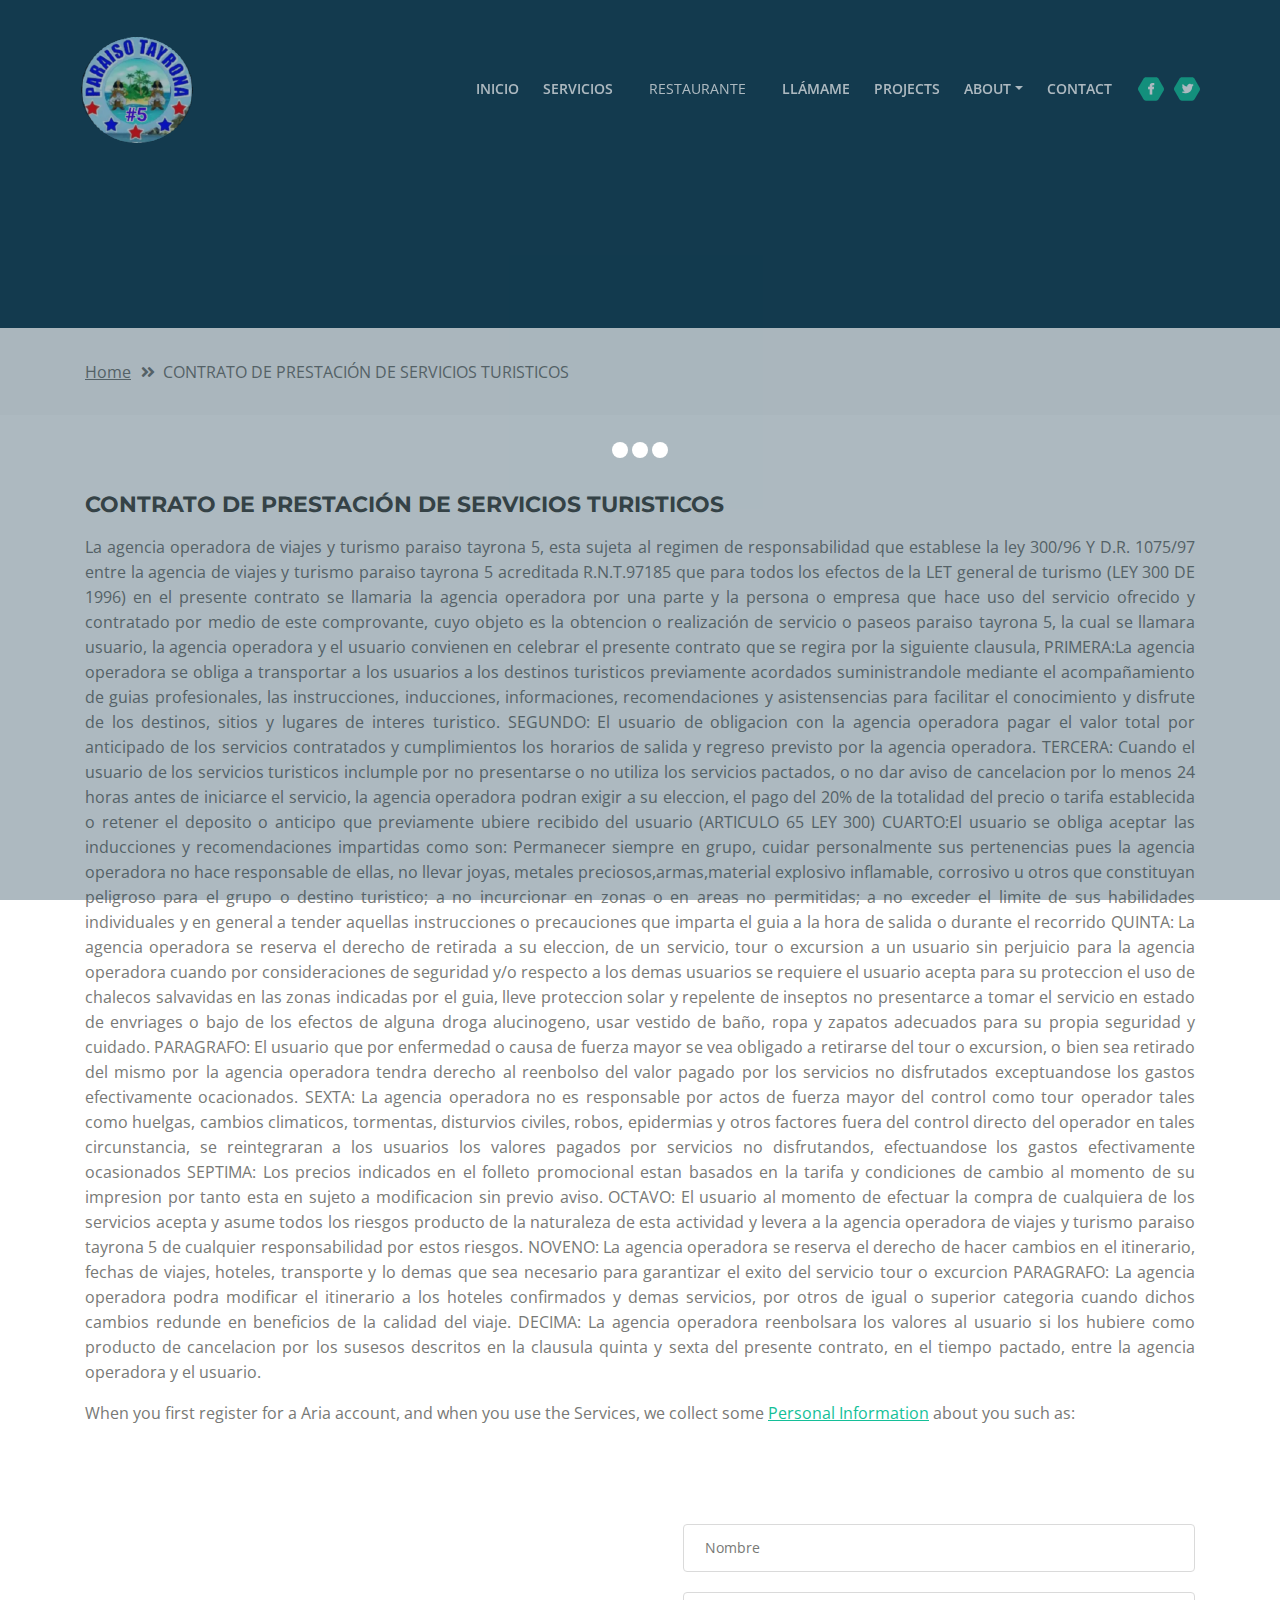
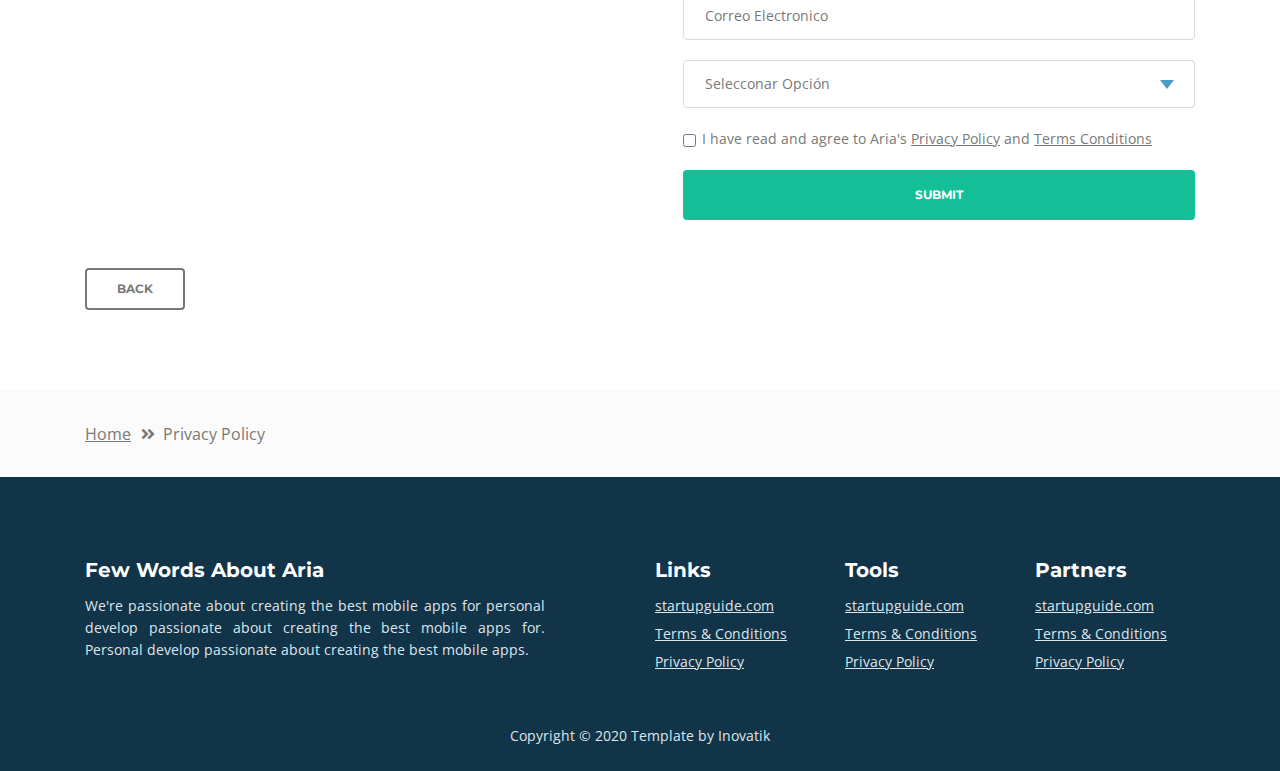
<file: contrato-servicios.html>
<!DOCTYPE html>
<html lang="en">
<head>
    <meta charset="utf-8">
    <meta name="viewport" content="width=device-width, initial-scale=1, shrink-to-fit=no">
    
    <!-- SEO Meta Tags -->
    <meta name="description" content="Aria is a business focused HTML landing page template built with Bootstrap to help you create lead generation websites for companies and their services.">
    <meta http-equiv="content-type" content="text/html;charset=iso-8859-2">
    <meta name="author" content="Stefanny Llanos">

    <!-- OG Meta Tags to improve the way the post looks when you share the page on LinkedIn, Facebook, Google+ -->
	<meta property="og:site_name" content="" /> <!-- website name -->
	<meta property="og:site" content="" /> <!-- website link -->
	<meta property="og:title" content=""/> <!-- title shown in the actual shared post -->
	<meta property="og:description" content="" /> <!-- description shown in the actual shared post -->
	<meta property="og:image" content="" /> <!-- image link, make sure it's jpg -->
	<meta property="og:url" content="" /> <!-- where do you want your post to link to -->
	<meta property="og:type" content="article" />

    <!-- Website Title -->
    <title>Privacy Policy - Aria - Business HTML Landing Page Template</title>
    
    <!-- Styles -->
    <link href="https://fonts.googleapis.com/css?family=Montserrat:500,700&display=swap&subset=latin-ext" rel="stylesheet">
    <link href="https://fonts.googleapis.com/css?family=Open+Sans:400,400i,600&display=swap&subset=latin-ext" rel="stylesheet">
    <link href="css/bootstrap.css" rel="stylesheet">
    <link href="css/fontawesome-all.css" rel="stylesheet">
    <link href="css/swiper.css" rel="stylesheet">
	<link href="css/magnific-popup.css" rel="stylesheet">
    <link href="css/styles.css" rel="stylesheet">
	
	<!-- Favicon  -->
    <link rel="icon" href="images/favicon.png">
</head>
<body data-spy="scroll" data-target=".fixed-top">
    
    <!-- Preloader -->
	<div class="spinner-wrapper">
        <div class="spinner">
            <div class="bounce1"></div>
            <div class="bounce2"></div>
            <div class="bounce3"></div>
        </div>
    </div>
    <!-- end of preloader -->
    

    <!-- Navbar -->
    <nav class="navbar navbar-expand-md navbar-dark navbar-custom fixed-top">
        <!-- Text Logo - Use this if you don't have a graphic logo -->
        <!-- <a class="navbar-brand logo-text page-scroll" href="index.html">Aria</a> -->

        <!-- Image Logo -->
  <img class="img-fluid" src="images/b.png" alt="alternative">
        
        <!-- Mobile Menu Toggle Button -->
        <button class="navbar-toggler" type="button" data-toggle="collapse" data-target="#navbarsExampleDefault" aria-controls="navbarsExampleDefault" aria-expanded="false" aria-label="Toggle navigation">
            <span class="navbar-toggler-awesome fas fa-bars"></span>
            <span class="navbar-toggler-awesome fas fa-times"></span>
        </button>
        <!-- end of mobile menu toggle button -->

        <div class="collapse navbar-collapse" id="navbarsExampleDefault">
            <ul class="navbar-nav ml-auto">
                <li class="nav-item">
                    <a class="nav-link page-scroll" href="index.html#header">INICIO<span class="sr-only">(current)</span></a>
                </li>
                <li class="nav-item">
                    <a class="nav-link page-scroll" href="index.html#services">SERVICIOS</a>
                </li>
                <li class="nav-item">
                    <a class="dropdown-item" href="C:/xampp/htdocs/aria/web/restaurante.html">RESTAURANTE</a>
                </li>
                <li class="nav-item">
                    <a class="nav-link page-scroll" href="index.html#callMe">LLÁMAME</a>
                </li>
                <li class="nav-item">
                    <a class="nav-link page-scroll" href="index.html#projects">PROJECTS</a>
                </li>

                <!-- Dropdown Menu -->          
                <li class="nav-item dropdown">
                    <a class="nav-link dropdown-toggle page-scroll" href="index.html#about" id="navbarDropdown" role="button" aria-haspopup="true" aria-expanded="false">ABOUT</a>
                    <div class="dropdown-menu" aria-labelledby="navbarDropdown">
                        <a class="dropdown-item" href="terms-conditions.html"><span class="item-text">TERMS CONDITIONS</span></a>
                        <div class="dropdown-items-divide-hr"></div>
                        <a class="dropdown-item" href="privacy-policy.html"><span class="item-text">PRIVACY POLICY</span></a>
                    </div>
                </li>
                <!-- end of dropdown menu -->

                <li class="nav-item">
                    <a class="nav-link page-scroll" href="index.html#contact">CONTACT</a>
                </li>
            </ul>
            <span class="nav-item social-icons">
                <span class="fa-stack">
                    <a href="#your-link">
                        <span class="hexagon"></span>
                        <i class="fab fa-facebook-f fa-stack-1x"></i>
                    </a>
                </span>
                <span class="fa-stack">
                    <a href="#your-link">
                        <span class="hexagon"></span>
                        <i class="fab fa-twitter fa-stack-1x"></i>
                    </a>
                </span>
            </span>
        </div>
    </nav> <!-- end of navbar -->
    <!-- end of navbar -->


    <!-- Header -->
    <header id="header" class="ex-header">
        <div class="container">
            <div class="row">
                <div class="col-md-12">
                    <h1></h1>
                </div> <!-- end of col -->
            </div> <!-- end of row -->
        </div> <!-- end of container -->
    </header> <!-- end of ex-header -->
    <!-- end of header -->


    <!-- Breadcrumbs -->
    <div class="ex-basic-1">
        <div class="container">
            <div class="row">
                <div class="col-lg-12">
                    <div class="breadcrumbs">
                        <a href="index.html">Home</a><i class="fa fa-angle-double-right"></i><span>CONTRATO DE PRESTACIÓN DE SERVICIOS TURISTICOS</span>
                    </div> <!-- end of breadcrumbs -->
                </div> <!-- end of col -->
            </div> <!-- end of row -->
        </div> <!-- end of container -->
    </div> <!-- end of ex-basic-1 -->
    <!-- end of breadcrumbs -->


    <!-- Privacy Content -->
    <div class="ex-basic-2">
        <div class="container">
            <div class="row">
                <div class="col-lg-12">
                    <div class="text-container">
                        <body style="text-align: justify;">
                        <h3>CONTRATO DE PRESTACIÓN DE SERVICIOS TURISTICOS</h3>
                        <p>La agencia operadora de viajes y turismo paraiso tayrona 5, esta sujeta al regimen de  responsabilidad  que establese la ley 300/96 Y D.R. 1075/97 entre la agencia de viajes y turismo paraiso tayrona 5 acreditada R.N.T.97185 que para todos los efectos de la LET general de turismo (LEY 300 DE 1996) en el presente contrato se llamaria la agencia operadora por una parte y la persona o empresa que hace uso del servicio ofrecido y contratado por medio de este comprovante, cuyo objeto es la obtencion o realización de servicio o paseos paraiso tayrona 5, la cual se llamara usuario, la agencia operadora y el usuario convienen en celebrar el presente contrato que se regira por la siguiente clausula, PRIMERA:La agencia operadora se obliga a transportar a los usuarios a los destinos turisticos previamente acordados suministrandole mediante el acompañamiento de guias profesionales, las instrucciones, inducciones, informaciones, recomendaciones y asistensencias para  facilitar el conocimiento y disfrute de los destinos, sitios y lugares de interes turistico. SEGUNDO: El usuario de obligacion con la agencia operadora pagar el valor total por anticipado de los servicios contratados y cumplimientos los horarios de salida y regreso previsto por la agencia operadora. TERCERA: Cuando el usuario de los servicios turisticos inclumple por no presentarse o no utiliza los servicios pactados, o no dar aviso de cancelacion por lo menos 24 horas antes de iniciarce el servicio, la agencia operadora podran exigir a su eleccion, el pago del 20% de la totalidad del precio o tarifa establecida o retener el deposito o anticipo que previamente ubiere recibido del usuario (ARTICULO 65 LEY 300) CUARTO:El usuario se obliga aceptar las inducciones y recomendaciones impartidas como son: Permanecer siempre en grupo, cuidar personalmente sus pertenencias pues la agencia operadora no hace responsable de ellas, no llevar joyas, metales preciosos,armas,material explosivo inflamable, corrosivo u otros que constituyan peligroso para el grupo o destino turistico; a no incurcionar en zonas o en areas no permitidas; a no exceder el limite de sus habilidades individuales y en general a tender aquellas instrucciones o precauciones que imparta el guia a la hora de salida o durante el recorrido QUINTA: La agencia operadora se reserva el derecho de retirada a su eleccion, de un servicio, tour o excursion a un usuario sin perjuicio para la agencia operadora cuando por consideraciones de seguridad y/o respecto a los demas usuarios se requiere el usuario acepta para su proteccion el uso de chalecos salvavidas en las zonas indicadas por el guia, lleve proteccion solar y repelente de inseptos  no presentarce a tomar el servicio en estado de envriages o bajo de los efectos de alguna droga alucinogeno, usar vestido de baño, ropa y zapatos adecuados para su propia seguridad y cuidado. PARAGRAFO: El usuario que por enfermedad o causa de fuerza mayor se vea obligado a retirarse del tour o excursion, o bien sea retirado del mismo por la agencia operadora tendra derecho al reenbolso del valor pagado por los servicios no disfrutados exceptuandose los gastos efectivamente ocacionados. SEXTA: La agencia operadora no es responsable por actos de fuerza mayor del control como tour operador tales como huelgas, cambios climaticos, tormentas, disturvios civiles, robos, epidermias y otros factores fuera del control directo del operador en tales circunstancia, se reintegraran a los usuarios  los valores pagados por servicios no disfrutandos, efectuandose los gastos efectivamente ocasionados SEPTIMA: Los precios indicados en el folleto promocional estan basados en la tarifa y condiciones de cambio al momento de su impresion por tanto esta en sujeto a modificacion sin previo aviso. OCTAVO: El usuario al momento de efectuar la compra de cualquiera de los servicios acepta y asume todos los riesgos  producto de la naturaleza de esta actividad y levera a la agencia operadora de viajes y turismo paraiso tayrona 5 de cualquier responsabilidad por estos riesgos. NOVENO: La agencia operadora se reserva el derecho de hacer cambios en el itinerario, fechas de viajes, hoteles, transporte y lo demas que sea necesario para garantizar el exito del servicio tour o excurcion PARAGRAFO: La agencia operadora podra modificar el itinerario a los hoteles confirmados y demas servicios, por otros de igual o superior categoria cuando dichos cambios redunde en beneficios de la calidad del viaje. DECIMA: La agencia operadora reenbolsara los valores al usuario si los hubiere como producto de cancelacion por los susesos descritos en la clausula quinta y sexta del presente contrato, en el tiempo pactado, entre la agencia operadora y el usuario. </p>
                        <p>When you first register for a Aria account, and when you use the Services, we collect some <a class="green" href="#your-link">Personal Information</a> about you such as:</p> </body>
                        <div class="row">
                            <div class="col-md-6">
                                <ul class="list-unstyled li-space-lg indent">
                                </ul>
                            </div> <!-- end of col -->

                            <div class="col-md-6">
                                <ul class="list-unstyled li-space-lg indent">
                                </ul>
                            </div> <!-- end of col -->
                        </div> <!-- end of row -->
                    </div> <!-- end of text-container-->
                    
                    <div class="text-container">
                        <h3></h3>
                        <p></p>
                        <ol class="li-space-lg">
                        </ol>
                    </div> <!-- end of text-container -->

                    <div class="text-container">
                        <h3></h3>
                        <p></p>
                        <p></p>
                    </div> <!-- end of text container -->

                    <div class="text-container">
                        <h3></h3>
					    <p class="mb-5"></p>
                    </div> <!-- end of text-container -->
                                       
                    <div class="row">
                        <div class="col-md-6">
                            <div class="text-container last">
                                <h3></h3>
                                <p><a class="green" href="#your-link"></a></p>
                            </div> <!-- end of text container -->
                        </div> <!-- end of col-->
                        <div class="col-md-6">

                            <!-- Privacy Form -->
                            <div class="form-container">
                                <form id="privacyForm" data-toggle="validator" data-focus="false">
                                    <div class="form-group">
                                        <input type="text" class="form-control-input" id="pname" required>
                                        <label class="label-control" for="pname">Nombre</label>
                                        <div class="help-block with-errors"></div>
                                    </div>
                                    <div class="form-group">
                                        <input type="email" class="form-control-input" id="pemail" required>
                                        <label class="label-control" for="pemail">Correo Electronico</label>
                                        <div class="help-block with-errors"></div>
                                    </div>
                                    <div class="form-group">
                                        <select class="form-control-select" id="pselect" required>
                                            <option class="select-option" value="" disabled selected>Selecconar Opción</option>
                                            <option class="select-option" value="Delete data">Borrar mis datos</option>
                                            <option class="select-option" value="Show me data">Enseñame mis datos</option>
                                        </select>
                                        <div class="help-block with-errors"></div>
                                    </div>
                                    <div class="form-group checkbox">
                                        <input type="checkbox" id="pterms" value="Agreed-to-Terms" required>I have read and agree to Aria's <a href="privacy-policy.html">Privacy Policy</a> and <a href="terms-conditions.html">Terms Conditions</a>
                                        <div class="help-block with-errors"></div>
                                    </div>
                                    <div class="form-group">
                                        <button type="submit" class="form-control-submit-button">SUBMIT</button>
                                    </div>
                                    <div class="form-message">
                                        <div id="pmsgSubmit" class="h3 text-center hidden"></div>
                                    </div>
                                </form>
                            </div> <!-- end of form container -->
                            <!-- end of privacy form -->

                        </div> <!-- end of col--> 
                    </div> <!-- end of row -->
                    <a class="btn-outline-reg back" href="index.html">BACK</a>
                </div> <!-- end of col-->
            </div> <!-- end of row -->
        </div> <!-- end of container -->
    </div> <!-- end of ex-basic-2 -->
    <!-- end of privacy content -->


    <!-- Breadcrumbs -->
    <div class="ex-basic-1">
        <div class="container">
            <div class="row">
                <div class="col-lg-12">
                    <div class="breadcrumbs">
                        <a href="index.html">Home</a><i class="fa fa-angle-double-right"></i><span>Privacy Policy</span>
                    </div> <!-- end of breadcrumbs -->
                </div> <!-- end of col -->
            </div> <!-- end of row -->
        </div> <!-- end of container -->
    </div> <!-- end of ex-basic-1 -->
    <!-- end of breadcrumbs -->

    
    <!-- Footer -->
    <div class="footer">
        <div class="container">
            <div class="row">
                <div class="col-md-6">
                    <div class="text-container about">
                        <h4>Few Words About Aria</h4>
                        <p class="white">We're passionate about creating the best mobile apps for personal develop passionate about creating the best mobile apps for. Personal develop passionate about creating the best mobile apps.</p>
                    </div> <!-- end of text-container -->
                </div> <!-- end of col -->
                <div class="col-md-2">
                    <div class="text-container">
                        <h4>Links</h4>
                        <ul class="list-unstyled li-space-lg white">
                            <li>
                                <a class="white" href="#your-link">startupguide.com</a>
                            </li>
                            <li>
                                <a class="white" href="terms-conditions.html">Terms & Conditions</a>
                            </li>
                            <li>
                                <a class="white" href="privacy-policy.html">Privacy Policy</a>
                            </li>
                        </ul>
                    </div> <!-- end of text-container -->
                </div> <!-- end of col -->
                <div class="col-md-2">
                    <div class="text-container">
                        <h4>Tools</h4>
                        <ul class="list-unstyled li-space-lg">
                            <li>
                                <a class="white" href="#your-link">startupguide.com</a>
                            </li>
                            <li>
                                <a class="white" href="terms-conditions.html">Terms & Conditions</a>
                            </li>
                            <li class="media">
                                <a class="white" href="privacy-policy.html">Privacy Policy</a>
                            </li>
                        </ul>
                    </div> <!-- end of text-container -->
                </div> <!-- end of col -->
                <div class="col-md-2">
                    <div class="text-container">
                        <h4>Partners</h4>
                        <ul class="list-unstyled li-space-lg">
                            <li>
                                <a class="white" href="#your-link">startupguide.com</a>
                            </li>
                            <li>
                                <a class="white" href="terms-conditions.html">Terms & Conditions</a>
                            </li>
                            <li>
                                <a class="white" href="privacy-policy.html">Privacy Policy</a>
                            </li>
                        </ul>
                    </div> <!-- end of text-container -->
                </div> <!-- end of col -->
            </div> <!-- end of row -->
        </div> <!-- end of container -->
    </div> <!-- end of footer -->  
    <!-- end of footer -->


    <!-- Copyright -->
    <div class="copyright">
        <div class="container">
            <div class="row">
                <div class="col-lg-12">
                    <p class="p-small">Copyright © 2020 <a href="https://inovatik.com">Template by Inovatik</a></p>
                </div> <!-- end of col -->
            </div> <!-- enf of row -->
        </div> <!-- end of container -->
    </div> <!-- end of copyright --> 
    <!-- end of copyright -->

    
    <!-- Scripts -->
    <script src="js/jquery.min.js"></script> <!-- jQuery for Bootstrap's JavaScript plugins -->
    <script src="js/popper.min.js"></script> <!-- Popper tooltip library for Bootstrap -->
    <script src="js/bootstrap.min.js"></script> <!-- Bootstrap framework -->
    <script src="js/jquery.easing.min.js"></script> <!-- jQuery Easing for smooth scrolling between anchors -->
    <script src="js/swiper.min.js"></script> <!-- Swiper for image and text sliders -->
    <script src="js/jquery.magnific-popup.js"></script> <!-- Magnific Popup for lightboxes -->
    <script src="js/morphext.min.js"></script> <!-- Morphtext rotating text in the header -->
    <script src="js/isotope.pkgd.min.js"></script> <!-- Isotope for filter -->
    <script src="js/validator.min.js"></script> <!-- Validator.js - Bootstrap plugin that validates forms -->
    <script src="js/scripts.js"></script> <!-- Custom scripts -->
</body>
</html>
</file>
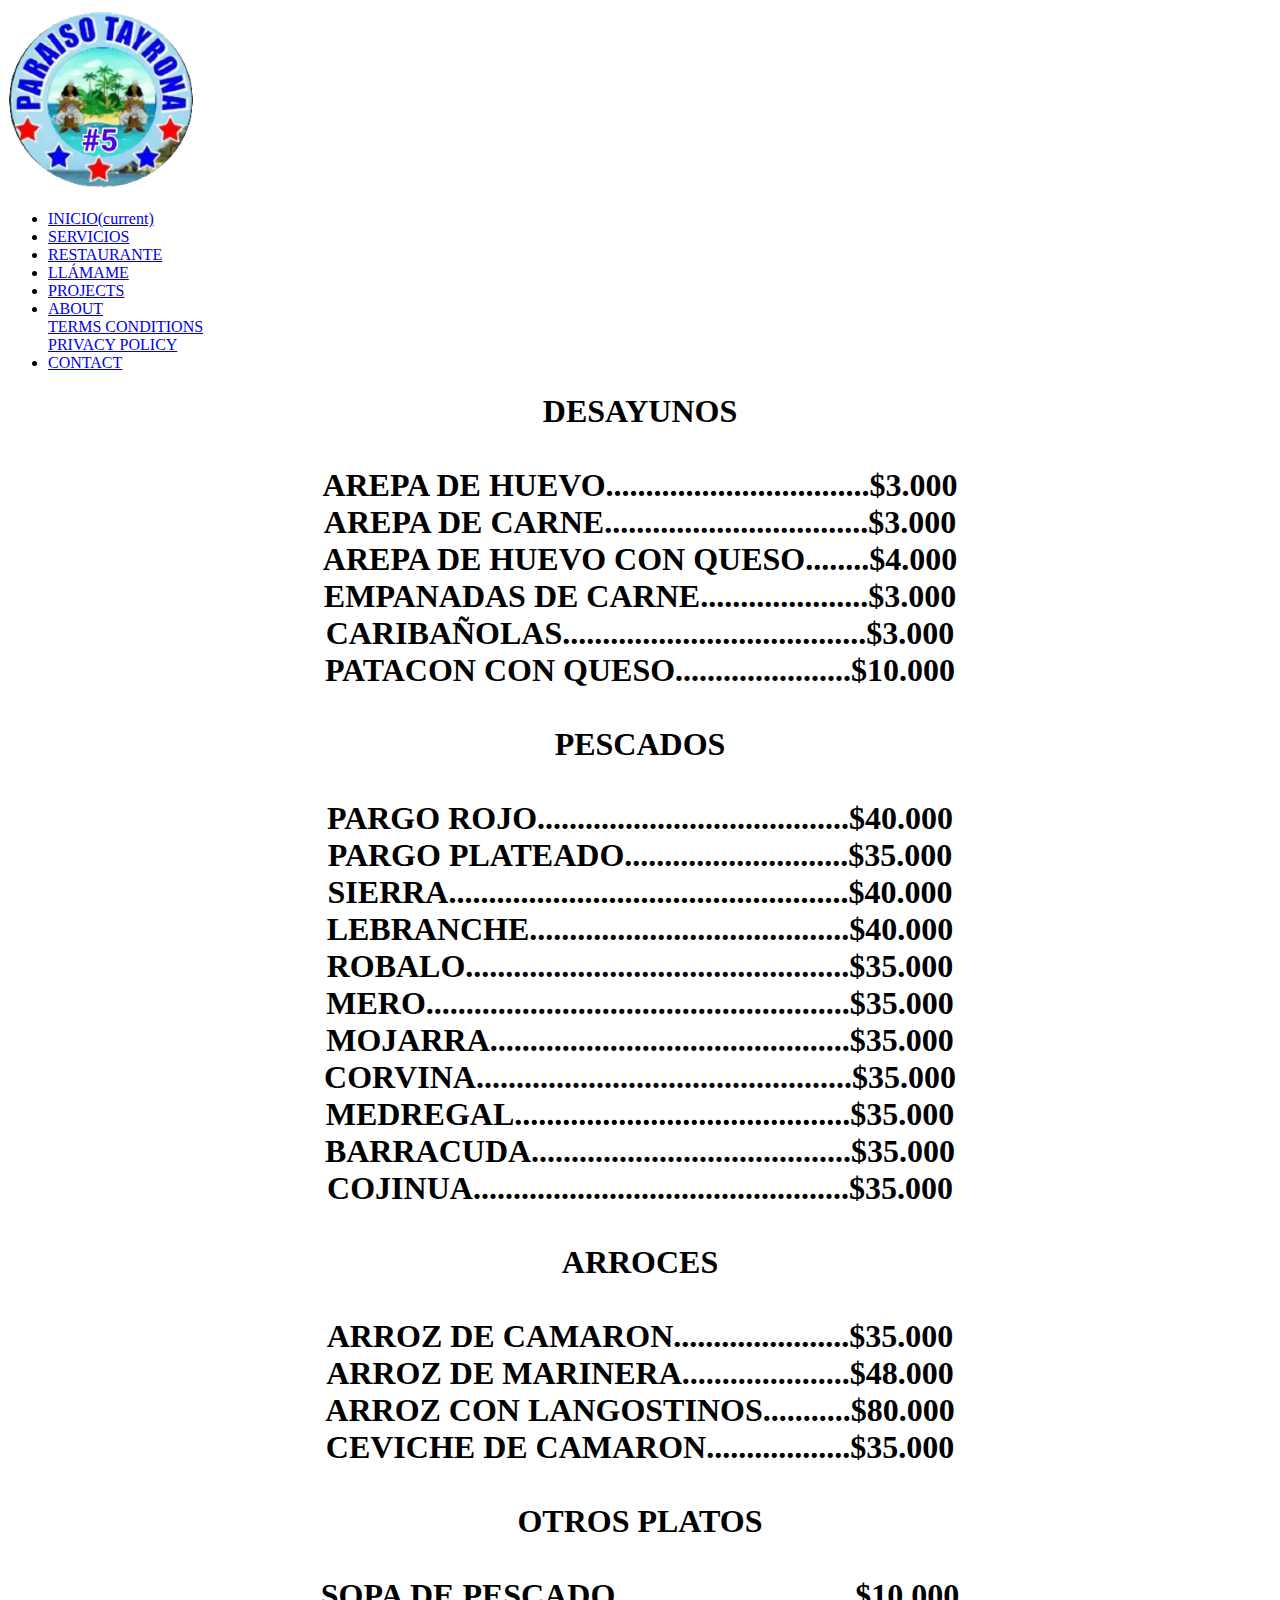
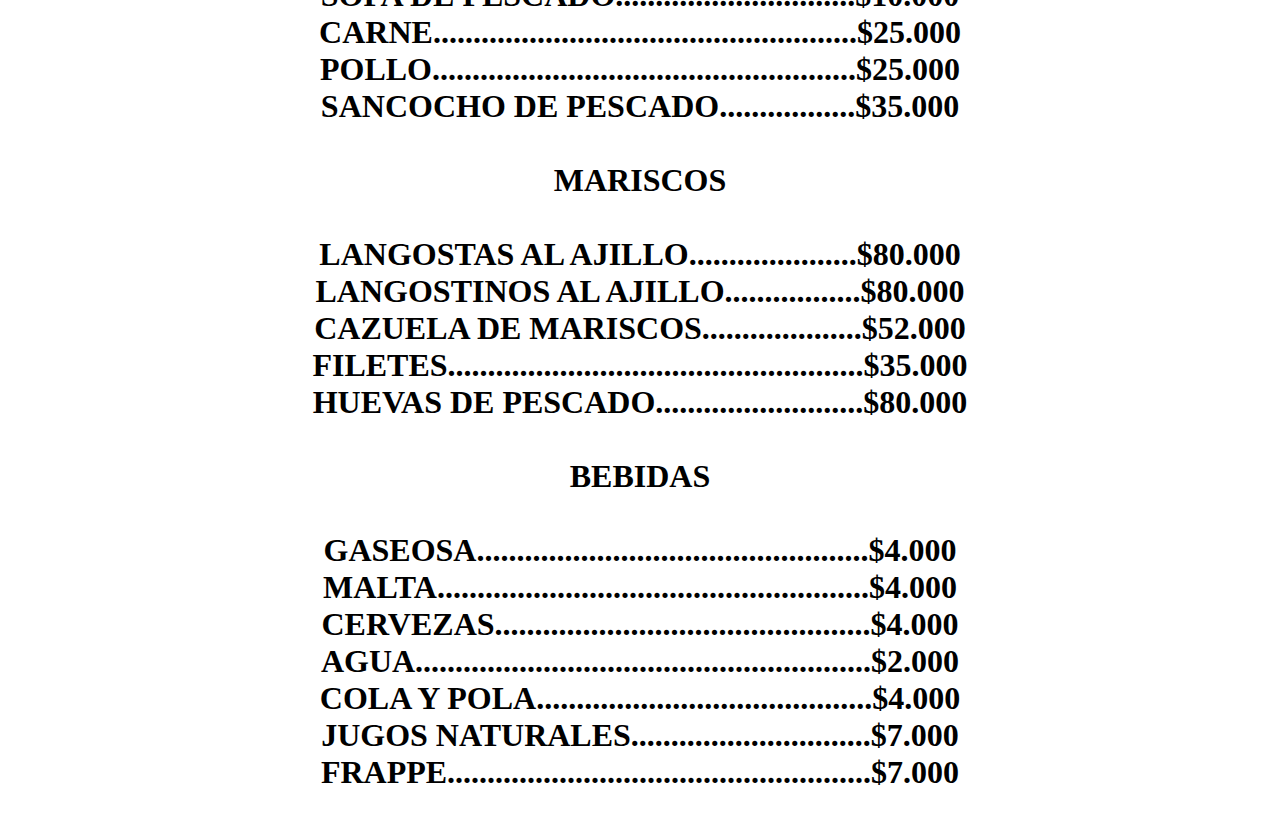
<file: restaurante.html>
<!DOCTYPE html>
<html>
<head>
	<meta charset="utf-8">
	<title>TOURS PARAISO TAYRONA 5</title>
	<div class="card">
                        <div class="card-image">
                            <img class="img-fluid" src="images/m.png" alt="alternative">
                        </div>
	<body background=""></body>
	<body>
		<!-- end of mobile menu toggle button -->

        <div class="collapse navbar-collapse" id="navbarsExampleDefault">
            <ul class="navbar-nav ml-auto">
                <li class="nav-item">
                    <a class="nav-link page-scroll" href="index.html#header">INICIO<span class="sr-only">(current)</span></a>
                </li>
                <li class="nav-item">
                    <a class="nav-link page-scroll" href="index.html#services">SERVICIOS</a>
                </li>
                <li class="nav-item">
                    <a class="dropdown-item" href="C:/xampp/htdocs/aria/web/restaurante.html">RESTAURANTE</a>
                </li>
                <li class="nav-item">
                    <a class="nav-link page-scroll" href="index.html#callMe">LLÁMAME</a>
                </li>
                <li class="nav-item">
                    <a class="nav-link page-scroll" href="index.html#projects">PROJECTS</a>
                </li>

                <!-- Dropdown Menu -->          
                <li class="nav-item dropdown">
                    <a class="nav-link dropdown-toggle page-scroll" href="index.html#about" id="navbarDropdown" role="button" aria-haspopup="true" aria-expanded="false">ABOUT</a>
                    <div class="dropdown-menu" aria-labelledby="navbarDropdown">
                        <a class="dropdown-item" href="terms-conditions.html"><span class="item-text">TERMS CONDITIONS</span></a>
                        <div class="dropdown-items-divide-hr"></div>
                        <a class="dropdown-item" href="privacy-policy.html"><span class="item-text">PRIVACY POLICY</span></a>
                    </div>
                </li>
                <!-- end of dropdown menu -->

                <li class="nav-item">
                    <a class="nav-link page-scroll" href="index.html#contact">CONTACT</a>
                </li>
            </ul>
            <span class="nav-item social-icons">
                <span class="fa-stack">
                    <a href="#your-link">
                        <span class="hexagon"></span>
                        <i class="fab fa-facebook-f fa-stack-1x"></i>
                    </a>
                </span>
                <span class="fa-stack">
                    <a href="#your-link">
                        <span class="hexagon"></span>
                        <i class="fab fa-twitter fa-stack-1x"></i>
                    </a>
                </span>
            </span>
        </div>
    </nav> <!-- end of navbar -->
    <!-- end of navbar -->


    <!-- Header -->
    <header id="header" class="ex-header">
        <div class="container">
            <div class="row">
                <div class="col-md-12">
                    <h1></h1>
                </div> <!-- end of col -->
            </div> <!-- end of row -->
        </div> <!-- end of container -->
    </header> <!-- end of ex-header -->
    <!-- end of header -->
<h1>
</body><center>
		DESAYUNOS
		<br>
		<br>
		AREPA DE HUEVO.................................$3.000
		<br>
		AREPA DE CARNE.................................$3.000
		<br>
		AREPA DE HUEVO CON QUESO........$4.000
		<br>
		EMPANADAS DE CARNE.....................$3.000
		<br>
		CARIBAÑOLAS......................................$3.000
		<br>
		PATACON CON QUESO......................$10.000
		<br>
		<br>
		PESCADOS 
		<br>
		<br>
		PARGO ROJO.......................................$40.000
		<br>
		PARGO PLATEADO............................$35.000
		<br>
		SIERRA..................................................$40.000
		<br>
		LEBRANCHE........................................$40.000
		<br>
		ROBALO................................................$35.000
		<br>
		MERO.....................................................$35.000
		<br>
		MOJARRA.............................................$35.000
		<br>
		CORVINA...............................................$35.000
		<br>
		MEDREGAL..........................................$35.000
		<br>
		BARRACUDA........................................$35.000
		<br>
		COJINUA...............................................$35.000
		<br>
		<br>
		ARROCES
		<br>
		<br>
		ARROZ DE CAMARON......................$35.000
		<br>
		ARROZ DE MARINERA.....................$48.000
		<br>
		ARROZ CON LANGOSTINOS...........$80.000
		<br>
		CEVICHE DE CAMARON..................$35.000
		<br>
		<br>
		OTROS PLATOS 
		<br>
		<br>
		SOPA DE PESCADO..............................$10.000
		<br>
		CARNE.....................................................$25.000
		<br>
		POLLO.....................................................$25.000
		<br>
		SANCOCHO DE PESCADO.................$35.000
		<br>
		<br>
		MARISCOS
		<br>
		<br>
		LANGOSTAS AL AJILLO.....................$80.000
		<br>
		LANGOSTINOS AL AJILLO.................$80.000
		<br>
		CAZUELA DE MARISCOS....................$52.000
		<br>
		FILETES....................................................$35.000
		<br>
		HUEVAS DE PESCADO..........................$80.000
		<br>
		<br>
		BEBIDAS 
		<br>
		<br>
		GASEOSA.................................................$4.000
		<br>
		MALTA......................................................$4.000
		<br>
		CERVEZAS...............................................$4.000
		<br>
		AGUA.........................................................$2.000
		<br>
		COLA Y POLA..........................................$4.000
		<br>
		JUGOS NATURALES..............................$7.000
		<br>
		FRAPPE.....................................................$7.000
	</h1></center>
</head>
<body>
<body bgcolor="white"></body>
</body>
</html>
</file>
<file: css/styles.css>
/* Template: Aria - Business HTML Landing Page Template
   Author: Inovatik
   Created: Jul 2019
   Description: Master CSS file
*/

/*****************************************
Table Of Contents:

01. General Styles
02. Preloader
03. Navigation
04. Header
05. Intro
06. Description
07. Services
08. Details 1
09. Details 2
10. Testimonials
11. Call Me
12. Projects
13. Project Lightboxes
14. Team
15. About
16. Contact
17. Footer
18. Copyright
19. Back To Top Button
20. Extra Pages
21. Media Queries
******************************************/

/*****************************************
Colors:

- Backgrounds - light gray #fbfbfb
- Background - dark blue #153e52
- Backgrounds navbar, footer - dark gray #113448
- Buttons, bullets, icons - green #14bf98
- Headings text - black #484a46
- Body text - gray #787976
- Body text - light gray #dfe5ec
******************************************/


/******************************/
/*     01. General Styles     */
/******************************/
body,
html {
    width: 100%;
	height: 100%;
}

body, p {
	color: #787976; 
	font: 400 1rem/1.5625rem "Open Sans", sans-serif;
}

.p-large {
	font: 400 1.125rem/1.625rem "Open Sans", sans-serif;
}

.p-small {
	font: 400 0.875rem/1.375rem "Open Sans", sans-serif;
}

.p-heading {
	margin-bottom: 3.5rem;
	text-align: center;
}

.li-space-lg li {
	margin-bottom: 0.375rem;
}

.indent {
	padding-left: 1.25rem;
}

h1 {
	color: #484a46;
	font: 700 2.5rem/3rem "Montserrat", sans-serif;
}

h2 {
	color: #484a46;
	font: 700 1.75rem/2.125rem "Montserrat", sans-serif;
}

h3 {
	color: #484a46;
	font: 700 1.375rem/1.75rem "Montserrat", sans-serif;
}

h4 {
	color: #484a46;
	font: 700 1.25rem/1.625rem "Montserrat", sans-serif;
}

h5 {
	color: #484a46;
	font: 700 1.125rem/1.5rem "Montserrat", sans-serif;
}

h6 {
	color: #484a46;
	font: 700 1rem/1.375rem "Montserrat", sans-serif;
}

a {
	color: #787976;
	text-decoration: underline;
}

a:hover {
	color: #787976;
	text-decoration: underline;
}

a.green {
	color: #14bf98;
}

a.white,
.white {
	color: #dfe5ec;
}

.testimonial-text {
	font-style: italic;
}

.testimonial-author {
	font: 700 1rem/1.375rem "Montserrat", sans-serif;
}

strong {
	color: #484a46;
}

.section-title {
	color: #14bf98;
	font: 500 0.8125rem/1.125rem "Montserrat", sans-serif;
}

.btn-solid-reg {
	display: inline-block;
	padding: 1.1875rem 1.875rem 1.1875rem 1.875rem;
	border: 0.125rem solid #14bf98;
	border-radius: 0.25rem;
	background-color: #14bf98;
	color: #fff;
	font: 700 0.75rem/0 "Montserrat", sans-serif;
	text-decoration: none;
	transition: all 0.2s;
}

.btn-solid-reg:hover {
	background-color: transparent;
	color: #14bf98;
	text-decoration: none;
}

.btn-solid-lg {
	display: inline-block;
	padding: 1.375rem 2.125rem 1.375rem 2.125rem;
	border: 0.125rem solid #14bf98;
	border-radius: 0.25rem;
	background-color: #14bf98;
	color: #fff;
	font: 700 0.75rem/0 "Montserrat", sans-serif;
	text-decoration: none;
	transition: all 0.2s;
}

.btn-solid-lg:hover {
	background-color: transparent;
	color: #14bf98;
	text-decoration: none;
}

.btn-outline-reg {
	display: inline-block;
	padding: 1.1875rem 1.875rem 1.1875rem 1.875rem;
	border: 0.125rem solid #787976;
	border-radius: 0.25rem;
	background-color: transparent;
	color: #787976;
	font: 700 0.75rem/0 "Montserrat", sans-serif;
	text-decoration: none;
	transition: all 0.2s;
}

.btn-outline-reg:hover {
	background-color: #787976;
	color: #fff;
	text-decoration: none;
}

.btn-outline-lg {
	display: inline-block;
	padding: 1.375rem 2.125rem 1.375rem 2.125rem;
	border: 0.125rem solid #787976;
	border-radius: 0.25rem;
	background-color: transparent;
	color: #787976;
	font: 700 0.75rem/0 "Montserrat", sans-serif;
	text-decoration: none;
	transition: all 0.2s;
}

.btn-outline-lg:hover {
	background-color: #787976;
	color: #fff;
	text-decoration: none;
}

.btn-outline-sm {
	display: inline-block;
	padding: 1rem 1.625rem 0.9375rem 1.625rem;
	border: 0.125rem solid #787976;
	border-radius: 0.25rem;
	background-color: transparent;
	color: #787976;
	font: 700 0.75rem/0 "Montserrat", sans-serif;
	text-decoration: none;
	transition: all 0.2s;
}

.btn-outline-sm:hover {
	background-color: #787976;
	color: #fff;
	text-decoration: none;
}

.form-group {
	position: relative;
	margin-bottom: 1.25rem;
}

.form-group.has-error.has-danger {
	margin-bottom: 0.625rem;
}

.form-group.has-error.has-danger .help-block.with-errors ul {
	margin-top: 0.375rem;
}

.label-control {
	position: absolute;
	top: 0.8125rem;
	left: 1.375rem;
	color: #787976;
	opacity: 1;
	font: 400 0.875rem/1.375rem "Open Sans", sans-serif;
	cursor: text;
	transition: all 0.2s ease;
}

/* IE10+ hack to solve lower label text position compared to the rest of the browsers */
@media screen and (-ms-high-contrast: active), screen and (-ms-high-contrast: none) {  
	.label-control {
		top: 0.9375rem;
	}
}

.form-control-input:focus + .label-control,
.form-control-input.notEmpty + .label-control,
.form-control-textarea:focus + .label-control,
.form-control-textarea.notEmpty + .label-control {
	top: 0.125rem;
	opacity: 1;
	font-size: 0.75rem;
	font-weight: 500;
}

.form-control-input,
.form-control-select {
	display: block; /* needed for proper display of the label in Firefox, IE, Edge */
	width: 100%;
	padding-top: 1.25rem;
	padding-bottom: 0.25rem;
	padding-left: 1.3125rem;
	border: 1px solid #dadada;
	border-radius: 0.25rem;
	background-color: #fff;
	color: #787976;
	font: 400 0.875rem/1.375rem "Open Sans", sans-serif;
	transition: all 0.2s;
	-webkit-appearance: none; /* removes inner shadow on form inputs on ios safari */
}

.form-control-select {
	padding-top: 0.5rem;
	padding-bottom: 0.5rem;
	height: 3rem;
}

/* IE10+ hack to solve lower label text position compared to the rest of the browsers */
@media screen and (-ms-high-contrast: active), screen and (-ms-high-contrast: none) {  
	.form-control-input {
		padding-top: 1.25rem;
		padding-bottom: 0.75rem;
		line-height: 1.75rem;
	}

	.form-control-select {
		padding-top: 0.875rem;
		padding-bottom: 0.75rem;
		height: 3.125rem;
		line-height: 2.125rem;
	}
}

select {
    /* you should keep these first rules in place to maintain cross-browser behavior */
    -webkit-appearance: none;
	-moz-appearance: none;
	-ms-appearance: none;
    -o-appearance: none;
    appearance: none;
    background-image: url('../images/down-arrow.png');
    background-position: 96% 50%;
    background-repeat: no-repeat;
    outline: none;
}

select::-ms-expand {
    display: none; /* removes the ugly default down arrow on select form field in IE11 */
}

.form-control-textarea {
	display: block; /* used to eliminate a bottom gap difference between Chrome and IE/FF */
	width: 100%;
	height: 8rem; /* used instead of html rows to normalize height between Chrome and IE/FF */
	padding-top: 1.25rem;
	padding-left: 1.3125rem;
	border: 1px solid #dadada;
	border-radius: 0.25rem;
	background-color: #fff;
	color: #787976;
	font: 400 1rem/1.5625rem "Open Sans", sans-serif;
	transition: all 0.2s;
}

.form-control-input:focus,
.form-control-select:focus,
.form-control-textarea:focus {
	border: 1px solid #a1a1a1;
	outline: none; /* Removes blue border on focus */
}

.form-control-input:hover,
.form-control-select:hover,
.form-control-textarea:hover {
	border: 1px solid #a1a1a1;
}

.checkbox {
	font: 400 0.875rem/1.375rem "Open Sans", sans-serif;
}

input[type='checkbox'] {
	vertical-align: -15%;
	margin-right: 0.375rem;
}

/* IE10+ hack to raise checkbox field position compared to the rest of the browsers */
@media screen and (-ms-high-contrast: active), screen and (-ms-high-contrast: none) {  
	input[type='checkbox'] {
		vertical-align: -9%;
	}
}

.form-control-submit-button {
	display: inline-block;
	width: 100%;
	height: 3.125rem;
	border: 0.125rem solid #14bf98;
	border-radius: 0.25rem;
	background-color: #14bf98;
	color: #fff;
	font: 700 0.75rem/1.75rem "Montserrat", sans-serif;
	cursor: pointer;
	transition: all 0.2s;
}

.form-control-submit-button:hover {
	background-color: transparent;
	color: #14bf98;
}

/* Form Success And Error Message Formatting */
#lmsgSubmit.h3.text-center.tada.animated,
#cmsgSubmit.h3.text-center.tada.animated,
#pmsgSubmit.h3.text-center.tada.animated,
#lmsgSubmit.h3.text-center,
#cmsgSubmit.h3.text-center,
#pmsgSubmit.h3.text-center {
	display: block;
	margin-bottom: 0;
	color: #b93636;
	font: 400 1.125rem/1rem "Open Sans", sans-serif;
}

.help-block.with-errors .list-unstyled {
	color: #787976;
	font-size: 0.75rem;
	line-height: 1.125rem;
	text-align: left;
}

.help-block.with-errors ul {
	margin-bottom: 0;
}
/* end of form success and error message formatting */

/* Form Success And Error Message Animation - Animate.css */
@-webkit-keyframes tada {
	from {
		-webkit-transform: scale3d(1, 1, 1);
		-ms-transform: scale3d(1, 1, 1);
		transform: scale3d(1, 1, 1);
	}
	10%, 20% {
		-webkit-transform: scale3d(.9, .9, .9) rotate3d(0, 0, 1, -3deg);
		-ms-transform: scale3d(.9, .9, .9) rotate3d(0, 0, 1, -3deg);
		transform: scale3d(.9, .9, .9) rotate3d(0, 0, 1, -3deg);
	}
	30%, 50%, 70%, 90% {
		-webkit-transform: scale3d(1.1, 1.1, 1.1) rotate3d(0, 0, 1, 3deg);
		-ms-transform: scale3d(1.1, 1.1, 1.1) rotate3d(0, 0, 1, 3deg);
		transform: scale3d(1.1, 1.1, 1.1) rotate3d(0, 0, 1, 3deg);
	}
	40%, 60%, 80% {
		-webkit-transform: scale3d(1.1, 1.1, 1.1) rotate3d(0, 0, 1, -3deg);
		-ms-transform: scale3d(1.1, 1.1, 1.1) rotate3d(0, 0, 1, -3deg);
		transform: scale3d(1.1, 1.1, 1.1) rotate3d(0, 0, 1, -3deg);
	}
	to {
		-webkit-transform: scale3d(1, 1, 1);
		-ms-transform: scale3d(1, 1, 1);
		transform: scale3d(1, 1, 1);
	}
}

@keyframes tada {
	from {
		-webkit-transform: scale3d(1, 1, 1);
		-ms-transform: scale3d(1, 1, 1);
		transform: scale3d(1, 1, 1);
	}
	10%, 20% {
		-webkit-transform: scale3d(.9, .9, .9) rotate3d(0, 0, 1, -3deg);
		-ms-transform: scale3d(.9, .9, .9) rotate3d(0, 0, 1, -3deg);
		transform: scale3d(.9, .9, .9) rotate3d(0, 0, 1, -3deg);
	}
	30%, 50%, 70%, 90% {
		-webkit-transform: scale3d(1.1, 1.1, 1.1) rotate3d(0, 0, 1, 3deg);
		-ms-transform: scale3d(1.1, 1.1, 1.1) rotate3d(0, 0, 1, 3deg);
		transform: scale3d(1.1, 1.1, 1.1) rotate3d(0, 0, 1, 3deg);
	}
	40%, 60%, 80% {
		-webkit-transform: scale3d(1.1, 1.1, 1.1) rotate3d(0, 0, 1, -3deg);
		-ms-transform: scale3d(1.1, 1.1, 1.1) rotate3d(0, 0, 1, -3deg);
		transform: scale3d(1.1, 1.1, 1.1) rotate3d(0, 0, 1, -3deg);
	}
	to {
		-webkit-transform: scale3d(1, 1, 1);
		-ms-transform: scale3d(1, 1, 1);
		transform: scale3d(1, 1, 1);
	}
}

.tada {
	-webkit-animation-name: tada;
	animation-name: tada;
}

.animated {
	-webkit-animation-duration: 1s;
	animation-duration: 1s;
	-webkit-animation-fill-mode: both;
	animation-fill-mode: both;
}
/* end of form success and error message animation - Animate.css */

/* Fade-move Animation For Lightbox - Magnific Popup */
/* at start */
.my-mfp-slide-bottom .zoom-anim-dialog {
	opacity: 0;
	transition: all 0.2s ease-out;
	-webkit-transform: translateY(-1.25rem) perspective(37.5rem) rotateX(10deg);
	-ms-transform: translateY(-1.25rem) perspective(37.5rem) rotateX(10deg);
	transform: translateY(-1.25rem) perspective(37.5rem) rotateX(10deg);
}

/* animate in */
.my-mfp-slide-bottom.mfp-ready .zoom-anim-dialog {
	opacity: 1;
	-webkit-transform: translateY(0) perspective(37.5rem) rotateX(0); 
	-ms-transform: translateY(0) perspective(37.5rem) rotateX(0); 
	transform: translateY(0) perspective(37.5rem) rotateX(0); 
}

/* animate out */
.my-mfp-slide-bottom.mfp-removing .zoom-anim-dialog {
	opacity: 0;
	-webkit-transform: translateY(-0.625rem) perspective(37.5rem) rotateX(10deg); 
	-ms-transform: translateY(-0.625rem) perspective(37.5rem) rotateX(10deg); 
	transform: translateY(-0.625rem) perspective(37.5rem) rotateX(10deg); 
}

/* dark overlay, start state */
.my-mfp-slide-bottom.mfp-bg {
	opacity: 0;
	transition: opacity 0.2s ease-out;
}

/* animate in */
.my-mfp-slide-bottom.mfp-ready.mfp-bg {
	opacity: 0.8;
}
/* animate out */
.my-mfp-slide-bottom.mfp-removing.mfp-bg {
	opacity: 0;
}
/* end of fade-move animation for lightbox - magnific popup */

/* Fade Animation For Image Slider - Magnific Popup */
@-webkit-keyframes fadeIn {
	from {
		opacity: 0;
	}
	to {
		opacity: 1;
	}
}

@keyframes fadeIn {
	from {
		opacity: 0;
	}
	to {
		opacity: 1;
	}
}

.fadeIn {
	-webkit-animation: fadeIn 0.6s;
	animation: fadeIn 0.6s;
}

@-webkit-keyframes fadeOut {
	from {
		opacity: 1;
	}
	to {
		opacity: 0;
	}
}

@keyframes fadeOut {
	from {
		opacity: 1;
	}
	to {
		opacity: 0;
	}
}

.fadeOut {
	-webkit-animation: fadeOut 0.8s;
	animation: fadeOut 0.8s;
}
/* end of fade animation for image slider - magnific popup */


/*************************/
/*     02. Preloader     */
/*************************/
.spinner-wrapper {
	position: fixed;
	z-index: 999999;
	top: 0;
	right: 0;
	bottom: 0;
	left: 0;
	background: #113448;
}

.spinner {
	position: absolute;
	top: 50%; /* centers the loading animation vertically one the screen */
	left: 50%; /* centers the loading animation horizontally one the screen */
	width: 3.75rem;
	height: 1.25rem;
	margin: -0.625rem 0 0 -1.875rem; /* is width and height divided by two */ 
	text-align: center;
}

.spinner > div {
	display: inline-block;
	width: 1rem;
	height: 1rem;
	border-radius: 100%;
	background-color: #fff;
	-webkit-animation: sk-bouncedelay 1.4s infinite ease-in-out both;
	animation: sk-bouncedelay 1.4s infinite ease-in-out both;
}

.spinner .bounce1 {
	-webkit-animation-delay: -0.32s;
	animation-delay: -0.32s;
}

.spinner .bounce2 {
	-webkit-animation-delay: -0.16s;
	animation-delay: -0.16s;
}

@-webkit-keyframes sk-bouncedelay {
	0%, 80%, 100% { -webkit-transform: scale(0); }
	40% { -webkit-transform: scale(1.0); }
}

@keyframes sk-bouncedelay {
	0%, 80%, 100% { 
		-webkit-transform: scale(0);
		-ms-transform: scale(0);
		transform: scale(0);
	} 40% { 
		-webkit-transform: scale(1.0);
		-ms-transform: scale(1.0);
		transform: scale(1.0);
	}
}


/**************************/
/*     03. Navigation     */
/**************************/
.navbar-custom {
	padding-top: 0.375rem;
	padding-bottom: 0.375rem;
	background-color: #113448;
	box-shadow: 0 0.0625rem 0.375rem 0 rgba(0, 0, 0, 0.1);
	font: 600 0.875rem/0.875rem "Open Sans", sans-serif;
	transition: all 0.2s;
}

.navbar-custom .navbar-brand {
	font-size: 0;
}

.navbar-custom .navbar-brand.logo-image img {
    width: 7.0625rem;
	height: 2rem;
	-webkit-backface-visibility: hidden;
}

.navbar-custom .navbar-brand.logo-text {
	margin-top: 0.25rem;
	margin-bottom: 0.25rem;
	font: 700 2.25rem/1.5rem "Montserrat", sans-serif;
	color: #fff;
	text-decoration: none;
}

.navbar-custom .navbar-nav {
	margin-top: 0.75rem;
	margin-bottom: 0.5rem;
}

.navbar-custom .nav-item .nav-link {
	padding: 0.625rem 0.75rem 0.625rem 0.75rem;
	color: #fff;
	text-decoration: none;
	transition: all 0.2s ease;
}

.navbar-custom .nav-item .nav-link:hover,
.navbar-custom .nav-item .nav-link.active {
	color: #14bf98;
}

/* Dropdown Menu */
.navbar-custom .dropdown:hover > .dropdown-menu {
	display: block; /* this makes the dropdown menu stay open while hovering it */
	min-width: auto;
	animation: fadeDropdown 0.2s; /* required for the fade animation */
}

@keyframes fadeDropdown {
    0% {
        opacity: 0;
    }

    100% {
        opacity: 1;
    }
}

.navbar-custom .dropdown-toggle:focus { /* removes dropdown outline on focus  */
	outline: 0;
}

.navbar-custom .dropdown-menu {
	margin-top: 0;
	border: none;
	border-radius: 0.25rem;
	background-color: #113448;
}

.navbar-custom .dropdown-item {
	color: #fff;
	text-decoration: none;
}

.navbar-custom .dropdown-item:hover {
	background-color: #113448;
}

.navbar-custom .dropdown-item .item-text {
	font: 600 0.875rem/0.875rem "Open Sans", sans-serif;
}

.navbar-custom .dropdown-item:hover .item-text {
	color: #14bf98;
}

.navbar-custom .dropdown-items-divide-hr {
	width: 100%;
	height: 1px;
	margin: 0.75rem auto 0.75rem auto;
	border: none;
	background-color: #b5bcc4;
	opacity: 0.2;
}
/* end of dropdown menu */

.navbar-custom .social-icons {
	display: none;
}

.navbar-custom .navbar-toggler {
	border: none;
	color: #fff;
	font-size: 2rem;
}

.navbar-custom button[aria-expanded='false'] .navbar-toggler-awesome.fas.fa-times{
	display: none;
}

.navbar-custom button[aria-expanded='false'] .navbar-toggler-awesome.fas.fa-bars{
	display: inline-block;
}

.navbar-custom button[aria-expanded='true'] .navbar-toggler-awesome.fas.fa-bars{
	display: none;
}

.navbar-custom button[aria-expanded='true'] .navbar-toggler-awesome.fas.fa-times{
	display: inline-block;
	margin-right: 0.125rem;
}


/*********************/
/*    04. Header     */
/*********************/
.header {
	background: linear-gradient(rgba(0, 0, 0, 0.3), rgba(0, 0, 0, 0.5)), url('../images/header-background.jpg') center center no-repeat;
	background-size: cover;
}

.header .header-content {
	padding-top: 8rem;
	padding-bottom: 2.125rem;
	text-align: center;
}

.header .text-container {
	margin-bottom: 3rem;
}

.header h1 {
	margin-bottom: 0.5rem;
	color: #fff;
}

.header .p-large {
	margin-bottom: 2rem;
	color: #dfe5ec;
}

.header .btn-solid-lg {
	margin-right: 0.5rem;
	margin-bottom: 1.25rem;
}


/*********************/
/*     05. Intro     */
/*********************/
.basic-1 {
	padding-top: 6.5rem;
	padding-bottom: 3rem;
}

.basic-1 .text-container {
	margin-bottom: 3rem;
}

.basic-1 .section-title {
	margin-bottom: 0.5rem;
}

.basic-1 h2 {
	margin-bottom: 1.375rem;
}

.basic-1 .testimonial-author {
	color: #484a46;
}

/* Hover Animation */
.basic-1 .image-container {
	overflow: hidden;
	border-radius: 0.25rem;
}

.basic-1 .image-container img {
	margin: 0;
	border-radius: 0.25rem;
	transition: all 0.3s;
}

.basic-1 .image-container:hover img {
	-moz-transform: scale(1.15);
	-webkit-transform: scale(1.15);
	transform: scale(1.15);
} 
/* end of hover animation */


/***************************/
/*     06. Description     */
/***************************/
.cards-1 {
	padding-top: 3rem;
	padding-bottom: 2.875rem;
}

.cards-1 .card {
	margin-bottom: 2.5rem;
	border: none;
	text-align: center;
}

.cards-1 .fa-stack {
	width: 6rem;
	height: 6rem;
	margin-right: auto;
	margin-bottom: 1rem;
	margin-left: auto;
	line-height: 6rem;
	text-align: left;
}

.cards-1 .fa-stack .hexagon {
	position: absolute;
	width: 6rem;
	height: 6rem;
	background: url('../images/hexagon-green.svg') center center no-repeat;
	background-size: 6rem 6rem;
}

.cards-1 .fa-stack-1x {
	color: #fff;
	font-size: 2rem;
}

.cards-1 .card-body {
	padding: 0;
}

.cards-1 .card-title {
	margin-bottom: 0.625rem;
}


/************************/
/*     07. Services     */
/************************/
.cards-2 {
	padding-top: 6.625rem;	
	padding-bottom: 1.25rem;	
	background-color: #fbfbfb;
}

.cards-2 .section-title {
	margin-bottom: 0.5rem;
	text-align: center;
}

.cards-2 h2 {
	margin-bottom: 3.25rem;
	text-align: center;
}

.cards-2 .card {
	margin-bottom: 5.625rem;
	border: none;
	background-color: transparent;
}

.cards-2 .card-image img {
	border-top-left-radius: 0.375rem;
	border-top-right-radius: 0.375rem;
}

.cards-2 .card-body {
	padding: 2.25rem 2rem 2.125rem 2rem;
	border: 1px solid #ebe8e8;
	border-bottom-left-radius: 0.375rem;
	border-bottom-right-radius: 0.375rem;
	background-color: #fff;
}

.cards-2 h3 {
	margin-bottom: 0.75rem;
	text-align: center;
}

.cards-2 .list-unstyled {
	margin-bottom: 1.5rem;
}

.cards-2 .list-unstyled .fas {
	color: #14bf98;
	font-size: 0.5rem;
	line-height: 1.375rem;
}

.cards-2 .list-unstyled .media-body {
	margin-left: 0.625rem;
}

.cards-2 .price {
	margin-bottom: 0.25rem;
	color: #484a46;
	font: 700 1rem/1.5rem "Montserrat", sans-serif;
	text-align: center;
}

.cards-2 .price span {
	color: #14bf98;
}

.cards-2 .button-container {
	margin-top: -1.375rem;
	text-align: center;
}

.cards-2 .btn-solid-reg:hover {
	background-color: #fff;
}


/*************************/
/*     08. Details 1     */
/*************************/
.accordion .area-1 {
	height: 27rem;
	background: url('../images/details-1-background.jpg') center center no-repeat;
	background-size: cover;
}

.accordion .accordion-container {
	max-width: 90%;
	margin-right: auto;
	margin-left: auto;
	padding-top: 6.375rem;
	padding-bottom: 1.5rem;
}

.accordion h2 {
	margin-bottom: 1.625rem;
}

.accordion .item {
	margin-bottom: 2rem;
}

.accordion h4 {
	margin-bottom: 0;
}

.accordion span[aria-expanded="true"] .circle-numbering,
.accordion span[aria-expanded="false"] .circle-numbering {
	display: inline-block;
	width: 2.25rem;
	height: 2.25rem;
	margin-right: 0.875rem;
	border: 0.125rem solid #14bf98;
	border-radius: 50%;
	background-color: #14bf98;
	color: #fff;
	font: 700 1rem/2.125rem "Montserrat", sans-serif;
	text-align: center;
	vertical-align: middle;
	cursor: pointer;
	transition: all 0.2s ease;
}

.accordion span[aria-expanded="false"] .circle-numbering {
	border: 0.125rem solid #484a46;
	background-color: transparent;
	color: #484a46;
}

.accordion .item:hover span[aria-expanded="false"] .circle-numbering {
	border: 0.125rem solid #14bf98;
	color: #14bf98;
}

.accordion .accordion-title {
	display: inline-block;
	width: 70%;
	margin-top: 0.125rem;
	margin-bottom: 0.25rem;
	color: #484a46;
	font: 700 1.25rem/1.75rem "Montserrat", sans-serif;
	vertical-align: middle;
	cursor: pointer;
	transition: all 0.2s ease;
}

.accordion .item:hover .accordion-title {
	color: #14bf98;
}

.accordion span[aria-expanded="true"] .accordion-title {
	color: #14bf98;
}

.accordion .accordion-body {
	margin-left: 3.125rem;
}


/*************************/
/*     09. Details 2     */
/*************************/
.tabs .tabs-container {
	max-width: 90%;
	margin-right: auto;
	margin-left: auto;
	padding-top: 2rem;
	padding-bottom: 5.75rem;
}

.tabs .nav-tabs {
	justify-content: center;
	margin-bottom: 1.125rem;
	border-bottom: none;
}

.tabs .nav-link {
	margin-right: 1.625rem;
	margin-bottom: 0.875rem;
	padding: 0;
	border: none;
	border-radius: 0.25rem;
	color: #c1cace;
	font: 700 1.375rem/1.375rem "Montserrat", sans-serif;
	text-decoration: none;
	transition: all 0.2s ease;
}

.tabs .nav-link:hover,
.tabs .nav-link.active {
	color: #14bf98;
}

.tabs .nav-link .fas {
	margin-right: 0.125rem;
	font-size: 0.875rem;
	vertical-align: 20%;
}

.tabs #tab-1 .progress-container {
	margin-top: 1.5rem;
}

.tabs #tab-1 .progress-container .title {
	margin-bottom: 0.25rem;
	color: #484a46;
	font: 600 0.875rem/1.25rem "Open Sans", sans-serif;
}

.tabs #tab-1 .progress {
	height: 1.375rem;
	margin-bottom: 1.125rem;
	border-radius: 0.125rem;
	background-color: #f9fafc;
}

.tabs #tab-1 .progress-bar {
	display: block;
	padding-left: 1.5rem;
	border-radius: 0.125rem;
	background: linear-gradient(to bottom right, #14bf98, #1bd1a7);
}

.tabs #tab-1 .progress-bar.first {
	width: 100%;
}

.tabs #tab-1 .progress-bar.second {
	width: 75%;
}

.tabs #tab-1 .progress-bar.third {
	width: 90%;
}

.tabs #tab-2 .list-unstyled {
	margin-top: 1.75rem;
	margin-bottom: 0;
	vertical-align: top;
}

.tabs #tab-2 .list-unstyled .media {
	margin-bottom: 2rem;
}

.tabs #tab-2 .list-unstyled .media-bullet {
	color: #14bf98;
	font-weight: 600;
	font-size: 2rem;
	line-height: 2rem;
}

.tabs #tab-2 .list-unstyled .media-body {
	margin-left: 0.875rem;
}

.tabs #tab-3 .list-unstyled .fas {
	color: #14bf98;
	font-size: 0.5rem;
	line-height: 1.375rem;
}

.tabs #tab-3 .list-unstyled .media-body {
	margin-left: 0.625rem;
}

.tabs #tab-3 .list-unstyled {
	margin-bottom: 1.75rem;
}

.tabs .area-2 {
	height: 27rem;
	background: url('../images/details-2-background.jpg') center center no-repeat;
	background-size: cover;
}


/****************************/
/*     10. Testimonials     */
/****************************/
.slider {
	padding-top: 6.375rem;
	padding-bottom: 6.5rem;
	background-color: #fbfbfb;
}

.slider h2 {
	margin-bottom: 0.75rem;
	text-align: center;
}

.slider .slider-container {
	position: relative;
}

.slider .swiper-container {
	position: static;
	width: 90%;
	text-align: center;
}

.slider .swiper-button-prev:focus,
.slider .swiper-button-next:focus {
	/* even if you can't see it chrome you can see it on mobile device */
	outline: none;
}

.slider .swiper-button-prev {
	left: -0.5rem;
	background-image: url("data:image/svg+xml;charset=utf-8,%3Csvg%20xmlns%3D'http%3A%2F%2Fwww.w3.org%2F2000%2Fsvg'%20viewBox%3D'0%200%2028%2044'%3E%3Cpath%20d%3D'M0%2C22L22%2C0l2.1%2C2.1L4.2%2C22l19.9%2C19.9L22%2C44L0%2C22L0%2C22L0%2C22z'%20fill%3D'%23787976'%2F%3E%3C%2Fsvg%3E");
	background-size: 1.125rem 1.75rem;
}

.slider .swiper-button-next {
	right: -0.5rem;
	background-image: url("data:image/svg+xml;charset=utf-8,%3Csvg%20xmlns%3D'http%3A%2F%2Fwww.w3.org%2F2000%2Fsvg'%20viewBox%3D'0%200%2028%2044'%3E%3Cpath%20d%3D'M27%2C22L27%2C22L5%2C44l-2.1-2.1L22.8%2C22L2.9%2C2.1L5%2C0L27%2C22L27%2C22z'%20fill%3D'%23787976'%2F%3E%3C%2Fsvg%3E");
	background-size: 1.125rem 1.75rem;
}

.slider .card {
	position: relative;
	border: none;
	background-color: transparent;
}

.slider .card-image {
	width: 6rem;
	height: 6rem;
	margin-right: auto;
	margin-bottom: 0.25rem;
	margin-left: auto;
	border-radius: 50%;
}

.slider .card .card-body {
	padding-bottom: 0;
}

.slider .testimonial-text {
	margin-bottom: 0.625rem;
}

.slider .testimonial-author {
	color: #484a46;
}


/**********************/
/*     11. Call Me    */
/**********************/
.form-1 {
	padding-top: 6.625rem;	
	padding-bottom: 5.625rem;	
	background-color: #153e52;
}

.form-1 .text-container {
	margin-bottom: 4rem;
}

.form-1 .section-title {
	margin-bottom: 0.5rem;
}

.form-1 h2 {
	margin-bottom: 1.375rem;
	color: #fff;
}

.form-1 .list-unstyled .fas {
	color: #14bf98;
	font-size: 0.5rem;
	line-height: 1.375rem;
}

.form-1 .list-unstyled .media-body {
	margin-left: 0.625rem;
}

.form-1 .label-control {
	color: #fff;
}

.form-1 .form-control-input,
.form-1 .form-control-select {
	border: 1px solid #39728f;
	background-color: #2a5d77;
	color: #fff;
}

.form-1 .form-control-textarea {
	border: 1px solid #39728f;
	background-color: #2a5d77;
	color: #fff;
}

.form-1 .form-control-input:focus,
.form-1 .form-control-input:hover,
.form-1 .form-control-select:focus,
.form-1 .form-control-select:hover,
.form-1 .form-control-textarea:focus,
.form-1 .form-control-textarea:hover {
	border: 1px solid #fff;
}

#lmsgSubmit.h3.text-center.tada.animated,
#lmsgSubmit.h3.text-center {
	color: #fff;
}

.form-1 .help-block.with-errors .list-unstyled {
	color: #dfe5ec;
}


/************************/
/*     12. Projects     */
/************************/
.filter {
	padding-top: 6.5rem;
	padding-bottom: 7rem;
}

.filter .section-title {
	margin-bottom: 0.5rem;
}

.filter h2,
.filter .section-title {
	text-align: center;
}

.filter h2 {
	margin-bottom: 3.25rem;
}

.filter .button-group {
	text-align: center;
}

.filter .button-group a {
	display: inline-block;
	margin-right: 0.1875rem;
	margin-bottom: 0.5rem;
	margin-left: 0.1875rem;
	padding: 0.3125rem 1.375rem 0.25rem 1.375rem;
	border-radius: 0.25rem;
	background-color: #f1f4f7;
	color: #7b7e85;
	font: 700 0.75rem/1.25rem "Montserrat", sans-serif;
	cursor: pointer;
	transition: all 0.2s ease;
}

.filter .button-group a:hover {
	background-color: #14bf98;
	color: #fff;
}

.filter .button-group a.button.is-checked {
	background-color: #14bf98;
	color: #fff;
}

.filter .grid {
	margin-top: 1.25rem;
	border-radius: 0.375rem;
}

/* Hover Animation */
.filter .element-item {
	position: relative;
	float: left;
	overflow: hidden;
	width: 50%;
	background-color: #000; /* to hide 1px white margin in IE */
}

.filter .element-item img {
	max-width: 100%;
	margin: 0;
	transition: all 0.3s;
}

.filter .element-item:hover img {
	-moz-transform: scale(1.15);
	-webkit-transform: scale(1.15);
	transform: scale(1.15);
} 
/* end of hover animation */

.filter .element-item .element-item-overlay { 
	position: absolute;
	z-index: 2;
	top: 0;
	left: 0;
	width: 100%;
	height: 100%;
	background-color: rgba(0, 0, 0, 0.4);
	opacity: 1;
	text-align: center;
	transition: all 0.3s;
}

.filter .element-item .element-item-overlay span { 
	position: absolute;
	z-index: 3;
	top: 42%;
	right: 0;
	left: 0;
	color: #fff;
	font: 700 1.125rem/1.625rem "Montserrat", sans-serif;
}


/**********************************/
/*     13. Project Lightboxes     */
/**********************************/
.lightbox-basic {
	position: relative;
	max-width: 62.5rem;
	margin: 2.5rem auto;
	padding: 1.5625rem;
	border-radius: 0.25rem;
	background: #fff;
	text-align: left;
}

.lightbox-basic img {
	margin-right: auto;
	margin-bottom: 2rem;
	margin-left: auto;
	border-radius: 0.25rem;
}

.lightbox-basic .line-heading {
	width: 3rem;
	height: 1px;
	margin-top: 0;
	margin-bottom: 0.625rem;
	margin-left: 0;
	border: none;
	background-color: #14bf98;
}

.lightbox-basic h6 {
	margin-bottom: 2rem;
}

.lightbox-basic .testimonial-container {
	margin-top: 1.75rem;
	margin-bottom: 2.125rem;
	padding: 1.125rem 1.5rem 1.125rem 1.5rem;
	border-radius: 0.25rem;
	background-color: #fbfbfb;
}

.lightbox-basic .testimonial-text {
	margin-bottom: 0.5rem;
}

.lightbox-basic .testimonial-author {
	margin-bottom: 0;
}

.lightbox-basic .btn-solid-reg,
.lightbox-basic .btn-outline-reg {
	margin-right: 0.375rem;
	margin-bottom: 1rem;
}

.lightbox-basic a.mfp-close.as-button {
	position: relative;
	width: auto;
	height: auto;
	margin-right: 0.5rem;
	color: #484a46;
	opacity: 1;
}

.lightbox-basic a.mfp-close.as-button:hover {
	color: #f2f2f2;
}

.lightbox-basic button.mfp-close.x-button {
	position: absolute;
	top: -0.375rem;
	right: -0.375rem;
	width: 2.75rem;
	height: 2.75rem;
}


/********************/
/*     14. Team     */
/********************/
.basic-2 {
	padding-top: 6.375rem;
	padding-bottom: 3.375rem;
	background-color: #fbfbfb;
	text-align: center;
}

.basic-2 h2 {
	margin-bottom: 0.75rem;
}

.basic-2 .team-member {
	display: inline-block;
	max-width: 13rem;
	margin-right: 1.5rem;
	margin-bottom: 3.5rem;
	margin-left: 1.5rem;
}

/* Hover Animation */
.basic-2 .image-wrapper {
	overflow: hidden;
	margin-bottom: 1.5rem;
}

.basic-2 .image-wrapper img {
	margin: 0;
	transition: all 0.3s;
}

.basic-2 .image-wrapper:hover img {
	-moz-transform: scale(1.15);
	-webkit-transform: scale(1.15);
	transform: scale(1.15);
} 
/* end of hover animation */

.basic-2 .team-member .p-large {
	margin-bottom: 0.25rem;
}

.basic-2 .team-member .job-title {
	margin-bottom: 0.75rem;
	color: #484a46;
	font: 700 1rem/1.375rem "Montserrat", sans-serif;
}

.basic-2 .fa-stack {
	width: 1.75rem;
	height: 1.75rem;
	margin-right: 0.125rem;
	margin-left: 0.125rem;
}

.basic-2 .fa-stack .hexagon {
	position: absolute;
	left: 0;
	width: 1.75rem;
	height: 1.75rem;
	background: url('../images/hexagon-green.svg') center center no-repeat;
	background-size: 1.75rem 1.75rem;
	transition: all 0.2s ease;
}

.basic-2 .fa-stack:hover .hexagon {
	background: url('../images/hexagon-white.svg') center center no-repeat;
	background-size: 1.75rem 1.75rem;
}

.basic-2 .fa-stack-1x {
	font-size: 0.6875rem;
	line-height: 1.75rem;
	color: #fff;
	transition: all 0.2s ease;
}

.basic-2 .fa-stack:hover .fa-stack-1x {
	color: #14bf98;
}


/*********************/
/*     15. About     */
/*********************/
.counter {
	padding-top: 6.875rem;
	padding-bottom: 5.25rem;
}

.counter .image-container {
	margin-bottom: 3rem;
}

.counter .image-container img {
	border-radius: 0.25rem;
}

.counter .section-title {
	margin-bottom: 0.5rem;
}

.counter h2 {
	margin-bottom: 1.375rem;
}

.counter .list-unstyled {
	margin-bottom: 1.5rem;
}

.counter .list-unstyled .fas {
	color: #14bf98;
	font-size: 0.5rem;
	line-height: 1.375rem;
}

.counter .list-unstyled .media-body {
	margin-left: 0.625rem;
}

.counter #counter {
	text-align: center;
}

.counter #counter .cell {
	display: inline-block;
	width: 9.5rem;
	margin-bottom: 0.75rem;
}

.counter #counter .counter-value {
	display: inline-block;
	margin-bottom: 0.125rem;
	color: #14bf98;
	font: 700 2.875rem/3.25rem "Montserrat", sans-serif;
	vertical-align: middle;
}

.counter #counter .counter-info {
	display: inline-block;
	margin-left: 0.5rem;
	font-size: 0.875rem;
	line-height: 1.25rem;
	vertical-align: middle;
}


/***********************/
/*     16. Contact     */
/***********************/
.form-2 {
	padding-top: 6.625rem;
	padding-bottom: 5.625rem;
	background-color: #fbfbfb;
}

.form-2 .text-container {
	margin-bottom: 3rem;
}

.form-2 .section-title {
	margin-bottom: 0.5rem;
 }

.form-2 h2 {
	margin-bottom: 1.375rem;
}

.form-2 .list-unstyled {
	margin-bottom: 2.25rem;
	font-size: 1rem;
	line-height: 1.625rem;
}

.form-2 .list-unstyled .fas,
.form-2 .list-unstyled .fab {
	margin-right: 0.5rem;
	font-size: 0.875rem;
	color: #14bf98;
}

.form-2 .list-unstyled .fa-phone {
	vertical-align: 3%;
}

.form-2 h3 {
	margin-bottom: 1rem;
}

.form-2 .fa-stack {
	margin-right: 0.25rem;
	margin-bottom: 0.75rem;
	margin-left: 0.125rem;
	width: 3.25rem;
	height: 3.25rem;
}

.form-2 .fa-stack .hexagon {
	position: absolute;
	width: 3.25rem;
	height: 3.25rem;
	background: url('../images/hexagon-green.svg') center center no-repeat;
	background-size: 3.25rem 3.25rem;
	transition: all 0.2s ease;
}

.form-2 .fa-stack:hover .hexagon {
	background: url('../images/hexagon-white.svg') center center no-repeat;
	background-size: 3.25rem 3.25rem;
}

.form-2 .fa-stack-1x {
	font-size: 1.5rem;
	line-height: 3.25rem;
	color: #fff;
	transition: all 0.2s ease;
}

.form-2 .fa-stack:hover .fa-stack-1x {
	color: #14bf98;
}


/**********************/
/*     17. Footer     */
/**********************/
.footer {
	padding-top: 5rem;
	background-color: #113448;
}

.footer .text-container {
	margin-bottom: 2.25rem;
}

.footer h4 {
	margin-bottom: 0.75rem;
	color: #fff;
}

.footer p,
.footer ul {
	font-size: 0.875rem;
	line-height: 1.375rem;
}


/*************************/
/*     18. Copyright     */
/*************************/
.copyright {
	padding-top: 1rem;
	padding-bottom: 0.5rem;
	background-color: #113448;
	text-align: center;
}

.copyright p,
.copyright a {
	color: #dfe5ec;
	text-decoration: none;
}


/**********************************/
/*     19. Back To Top Button     */
/**********************************/
a.back-to-top {
	position: fixed;
	z-index: 999;
	right: 0.75rem;
	bottom: 0.75rem;
	display: none;
	width: 2.625rem;
	height: 2.625rem;
	border-radius: 1.875rem;
	background: #14bf98 url("../images/up-arrow.png") no-repeat center 47%;
	background-size: 1.125rem 1.125rem;
	text-indent: -9999px;
}

a:hover.back-to-top {
	background-color: #13aa87; 
}


/***************************/
/*     20. Extra Pages     */
/***************************/
.ex-header {
	padding-top: 8rem;
	padding-bottom: 5rem;
	background-color: #153e52;
	text-align: center;
}

.ex-header h1 {
	color: #fff;
}

.ex-basic-1 {
	padding-top: 2rem;
	padding-bottom: 0.875rem;
	background-color: #fbfbfb;
}

.ex-basic-1 .breadcrumbs {
	margin-bottom: 1rem;
}

.ex-basic-1 .breadcrumbs .fa {
	margin-right: 0.5rem;
	margin-left: 0.625rem;
}

.ex-basic-2 {
	padding-top: 4.75rem;
	padding-bottom: 4rem;
}

.ex-basic-2 h3 {
	margin-bottom: 1rem;
}

.ex-basic-2 .text-container {
	margin-bottom: 3.625rem;
}

.ex-basic-2 .text-container.last {
	margin-bottom: 0;
}

.ex-basic-2 .list-unstyled .fas {
	color: #14bf98;
	font-size: 0.5rem;
	line-height: 1.375rem;
}

.ex-basic-2 .list-unstyled .media-body {
	margin-left: 0.625rem;
}

.ex-basic-2 .form-container {
	margin-top: 2.5rem;
}

.ex-basic-2 .btn-outline-reg {
	margin-top: 1.75rem;
}


/*****************************/
/*     21. Media Queries     */
/*****************************/	
/* Min-width width 768px */
@media (min-width: 768px) {
	
	/* General Styles */
	.p-heading {
		width: 85%;
		margin-right: auto;
		margin-left: auto;
	}
	/* end of general styles */


	/* Navigation */
	.navbar-custom {
		padding: 2.125rem 1.5rem 2.125rem 2rem;
		box-shadow: none;
        background: transparent;
	}
	
	.navbar-custom .navbar-brand.logo-text {
		color: #fff;
	}

	.navbar-custom .navbar-nav {
		margin-top: 0;
		margin-bottom: 0;
	}

	.navbar-custom .nav-item .nav-link {
		padding: 0.25rem 0.75rem 0.25rem 0.75rem;
	}
	
	.navbar-custom .nav-item .nav-link:hover,
	.navbar-custom .nav-item .nav-link.active {
		color: #14bf98;
	}

	.navbar-custom.top-nav-collapse {
        padding: 0.375rem 1.5rem 0.375rem 2rem;
		box-shadow: 0 0.0625rem 0.375rem 0 rgba(0, 0, 0, 0.1);
		background-color: #113448;
	}

	.navbar-custom.top-nav-collapse .navbar-brand.logo-text {
		color: #fff;
	}

	.navbar-custom.top-nav-collapse .nav-item .nav-link {
		color: #fff;
	}
	
	.navbar-custom.top-nav-collapse .nav-item .nav-link:hover,
	.navbar-custom.top-nav-collapse .nav-item .nav-link.active {
		color: #14bf98;
	}

	.navbar-custom .dropdown-menu {
		padding-top: 1rem;
		padding-bottom: 1rem;
		border-top: 0.75rem solid rgba(0, 0, 0, 0);
		border-radius: 0.25rem;
		box-shadow: 0 0.25rem 0.375rem 0 rgba(0, 0, 0, 0.03);
	}
	
	.navbar-custom.top-nav-collapse .dropdown-menu {
		border-top: 0.125rem solid rgba(0, 0, 0, 0);
	}

	.navbar-custom .dropdown-item {
		padding-top: 0.25rem;
		padding-bottom: 0.25rem;
	}

	.navbar-custom .dropdown-items-divide-hr {
		width: 84%;
	}
	/* end of navigation */


	/* Header */
	.header .header-content {
		padding-top: 13rem;
		padding-bottom: 7.5rem;
	}

	.header h1 {
		font: 700 3.5rem/4rem "Montserrat", sans-serif;
	}
	/* end of header */


	/* Details 1 */
	.accordion .accordion-container {
		max-width: 70%;
	}
	/* end of details 1 */


	/* Details 2 */
	.tabs .tabs-container {
		max-width: 70%;
	}

	.tabs #tab-2 .list-unstyled {
		display: inline-block;
		width: 45%;
		margin-top: 0;
	}
	
	.tabs #tab-2 .list-unstyled.first {
		margin-right: 2rem;
	}
	/* end of details 2 */


	/* Testimonials */
	.slider .swiper-button-prev {
		left: 1rem;
		width: 1.375rem;
		background-size: 1.375rem 2.125rem;
	}
	
	.slider .swiper-button-next {
		right: 1rem;
		width: 1.375rem;
		background-size: 1.375rem 2.125rem;
	}
	/* end of testimonials */


	/* Projects */
	.filter .element-item { 
		width: 25%; 
	}
	
	.filter .element-item .element-item-overlay { 
		opacity: 0;
		transition: opacity 0.3s ease;
	}

	.filter .element-item:hover .element-item-overlay {
		opacity: 1;
	}
	/* end of projects */


	/* About */
	.counter #counter {
		text-align: left;
	}

	.counter #counter .cell {
	}
	/* end of about */


	/* Contact */
	.form-2 .list-unstyled li {
		display: inline-block;
		margin-right: 1rem;
	}

	.form-2 .list-unstyled .address {
		display: block;
	}
	/* end of contact */


	/* Extra Pages */
	.ex-header {
		padding-top: 11rem;
		padding-bottom: 9rem;
	}

	.ex-basic-2 .form-container {
		margin-top: 0.5rem;
	}
	/* end of extra pages */
}
/* end of min-width width 768px */


/* Min-width width 992px */
@media (min-width: 992px) {
	
	/* General Styles */
	.p-heading {
		width: 65%;
	}
	/* end of general styles */


	/* Navigation */
	.navbar-custom .social-icons {
		display: block;
		margin-left: 0.5rem;
	}

	.navbar-custom .fa-stack {
		margin-left: 0.375rem;
		font-size: 0.8125rem;
	}

	.navbar-custom .fa-stack .hexagon {
		width: 1.625rem;
		height: 1.625rem;
		position: absolute;
		background: url('../images/hexagon-green.svg') center center no-repeat;
		background-size: 1.625rem 1.625rem;
		transition: all 0.2s ease;
	}

	.navbar-custom .fa-stack:hover .hexagon {
		background: url('../images/hexagon-white.svg') center center no-repeat;
		background-size: 1.625rem 1.625rem;
	}
	
	.navbar-custom .fa-stack-1x {
		font-size: 0.6875rem;
		line-height: 1.625rem;
		color: #fff;
		transition: all 0.2s ease;
	}

	.navbar-custom .fa-stack:hover .fa-stack-1x {
		color: #14bf98;
	}
	/* end of navigation */


	/* Header */
	.header .header-content {
		padding-top: 14rem;
		padding-bottom: 15rem;
	}

	.header .text-container {
		margin-top: 6.5rem;
	}
	/* end of header */


	/* Intro */
	.basic-1 {
		padding-top: 6.875rem;
	}

	.basic-1 .text-container {
		margin-bottom: 0;
	}
	/* end of intro */


	/* Description */
	.cards-1 .card {
		display: inline-block;
		max-width: 17.5rem;
		text-align: left;
		vertical-align: top;
	}
	
	.cards-1 div.card:nth-child(3n+2) {
		margin-right: 2.5rem;
		margin-left: 2.5rem;
	}
	/* end of description */


	/* Services */
	.cards-2 .card {
		max-width: 18.25rem;
		display: inline-block;
		vertical-align: top;
	}

	.cards-2 .col-lg-12 div.card:nth-child(3n+2) {
		margin-right: 1.25rem;
		margin-left: 1.25rem;
	}
	/* end of services */


	/* Details 1 */
	.accordion {
		height: 34.625rem;
	}
	
	.accordion .area-1 {
		width: 50%;
		height: 100%;
		display: inline-block;
	}
	
	.accordion .area-2 {
		width: 50%;
		height: 100%;
		display: inline-block;
		vertical-align: top;
	}
	
	.accordion .accordion-container {
		max-width: 88%;
		margin-left: 2rem;
		padding-bottom: 0;
	}

	.accordion .accordion-title {
		width: 85%;
	}
	/* end of details 1 */


	/* Details 2 */
	.tabs {
		height: 36.125rem;
	}

	.tabs .area-1 {
		width: 50%;
		height: 100%;
		display: inline-block;
		vertical-align: top;
	}

	.tabs .area-2 {
		width: 50%;
		height: 100%;
		display: inline-block;
	}

	.tabs .tabs-container {
		max-width: 88%;
		margin-left: 2rem;
		padding-top: 6.75rem;
		padding-bottom: 0;
	}

	.tabs .nav-tabs {
		justify-content: flex-start;
	}
	/* end of details 2 */


	/* Call Me */
	.form-1 {
		padding-top: 7rem;	
	}

	.form-1 .text-container {
		margin-bottom: 0;
	}
	/* end of call me */


	/* Project Lightboxes */
	.lightbox-basic img {
		margin-bottom: 0;
	}
	
	.lightbox-basic h3 {
		margin-top: 0.375rem;
	}

	.lightbox-basic .btn-solid-reg,
	.lightbox-basic .btn-outline-reg {
		margin-bottom: 0;
	}
	/* end of project lightboxes */


	/* Team */
	.basic-2 .team-member {
		width: 12.75rem;
		max-width: 100%;
		margin-right: 0.75rem;
		margin-left: 0.75rem;
	}
	/* end of team */


	/* About */
	.counter .image-container {
		margin-bottom: 0;
	}
	/* end of about */


	/* Contact */
	.form-2 {
		padding-top: 6.875rem;
	}

	.form-2 .text-container {
		margin-bottom: 0;
	}
	/* end of contact */


	/* Extra Pages */
	.ex-header h1 {
		width: 80%;
		margin-right: auto;
		margin-left: auto;
	}

	.ex-basic-2 {
		padding-bottom: 5rem;
	}
	/* end of extra pages */
}
/* end of min-width width 992px */


/* Min-width width 1200px */
@media (min-width: 1200px) {
	
	/* General Styles */
	.p-heading {
		width: 55%;
	}
	/* end of general styles */


	/* Navigation */
	.navbar-custom {
		padding-right: 5rem;
		padding-left: 5rem;
	}

	.navbar-custom.top-nav-collapse {
		padding-right: 5rem;
		padding-left: 5rem;
	}
	/* end of navigation */

	
	/* Header */
	.header .header-content {
		padding-top: 14.75rem;
		padding-bottom: 17.5rem;
	}
	/* end of header */


	/* Intro */
	.basic-1 .text-container {
		margin-top: 1.875rem;
		margin-right: 3rem;
	}
	/* end of intro */


	/* Description */
	.cards-1 .card {
		max-width: 21rem;
	}

	.cards-1 div.card:nth-child(3n+2) {
		margin-right: 2.875rem;
		margin-left: 2.875rem;
	}
	/* end of description */


	/* Services */
	.cards-2 .card {
		max-width: 20.875rem;
	}

	.cards-2 .card-body {
		padding: 2.25rem 2.5rem 2.125rem 2.5rem;
	}

	.cards-2 .col-lg-12 div.card:nth-child(3n+2) {
		margin-right: 3rem;
		margin-left: 3rem;
	}
	/* end of services */


	/* Details 1 */
	.accordion .accordion-container {
		max-width: 28rem;
		margin-left: 5rem;
	}
	/* end of details 1 */


	/* Details 2 */
	.tabs .tabs-container {
		max-width: 28rem;
		margin-right: 5rem;
		margin-left: auto;
	}

	.tabs #tab-2 .media-wrapper.first {
		margin-right: 2rem;
	}
	/* end of details 2 */


	/* Call Me */
	.form-1 .text-container {
		margin-top: 1.375rem;
		margin-right: 1.75rem;
		margin-left: 3rem
	}

	.form-1 form {
		margin-left: 1.75rem;
		margin-right: 3rem
	}
	/* end of call me */


	/* Projects */
	.filter .element-item {
		width: 17.3125rem; /* to eliminate grid overflow problem on hard refresh */
		height: 16.875rem;
	}

	.filter .element-item .element-item-overlay span { 
		top: 45%;
	}
	/* end of projects */


	/* Team */
	.basic-2 .team-member {
		width: 14.375rem;
		margin-right: 1.375rem;
		margin-left: 1.375rem;
	}
	/* end of team */


	/* About */
	.counter {
		padding-bottom: 6.125rem;
	}

	.counter .image-container {
		margin-right: 1.5rem;
	}

	.counter .text-container {
		margin-top: 0.375rem;
		margin-right: 2.5rem;
		margin-left: 2rem;
	}
	/* end of about */
	
	
	/* Contact */
	.form-2 .text-container {
		margin-top: 0.875rem;
		margin-right: 1.5rem;
	}

	.form-2 form {
		margin-left: 1.5rem;
	}
	/* end of contact */


	/* Footer */
	.footer .text-container.about {
		margin-right: 5rem;
	}
	/* end of footer */


	/* Extra Pages */
	.ex-header h1 {
		width: 60%;
		margin-right: auto;
		margin-left: auto;
	}

	.ex-basic-2 .form-container {
		margin-left: 1.75rem;
	}
	/* end of extra pages */
}
/* end of min-width width 1200px */


/* Min-width width 1600px */
@media (min-width: 1600px) {
	
	/* Navigation */
	.navbar-custom {
		padding-right: 12rem;
		padding-left: 12rem;
	}

	.navbar-custom.top-nav-collapse {
		padding-right: 12rem;
		padding-left: 12rem;
	}
	/* end of navigation */
}
/* end of min-width width 1200px */
</file>
